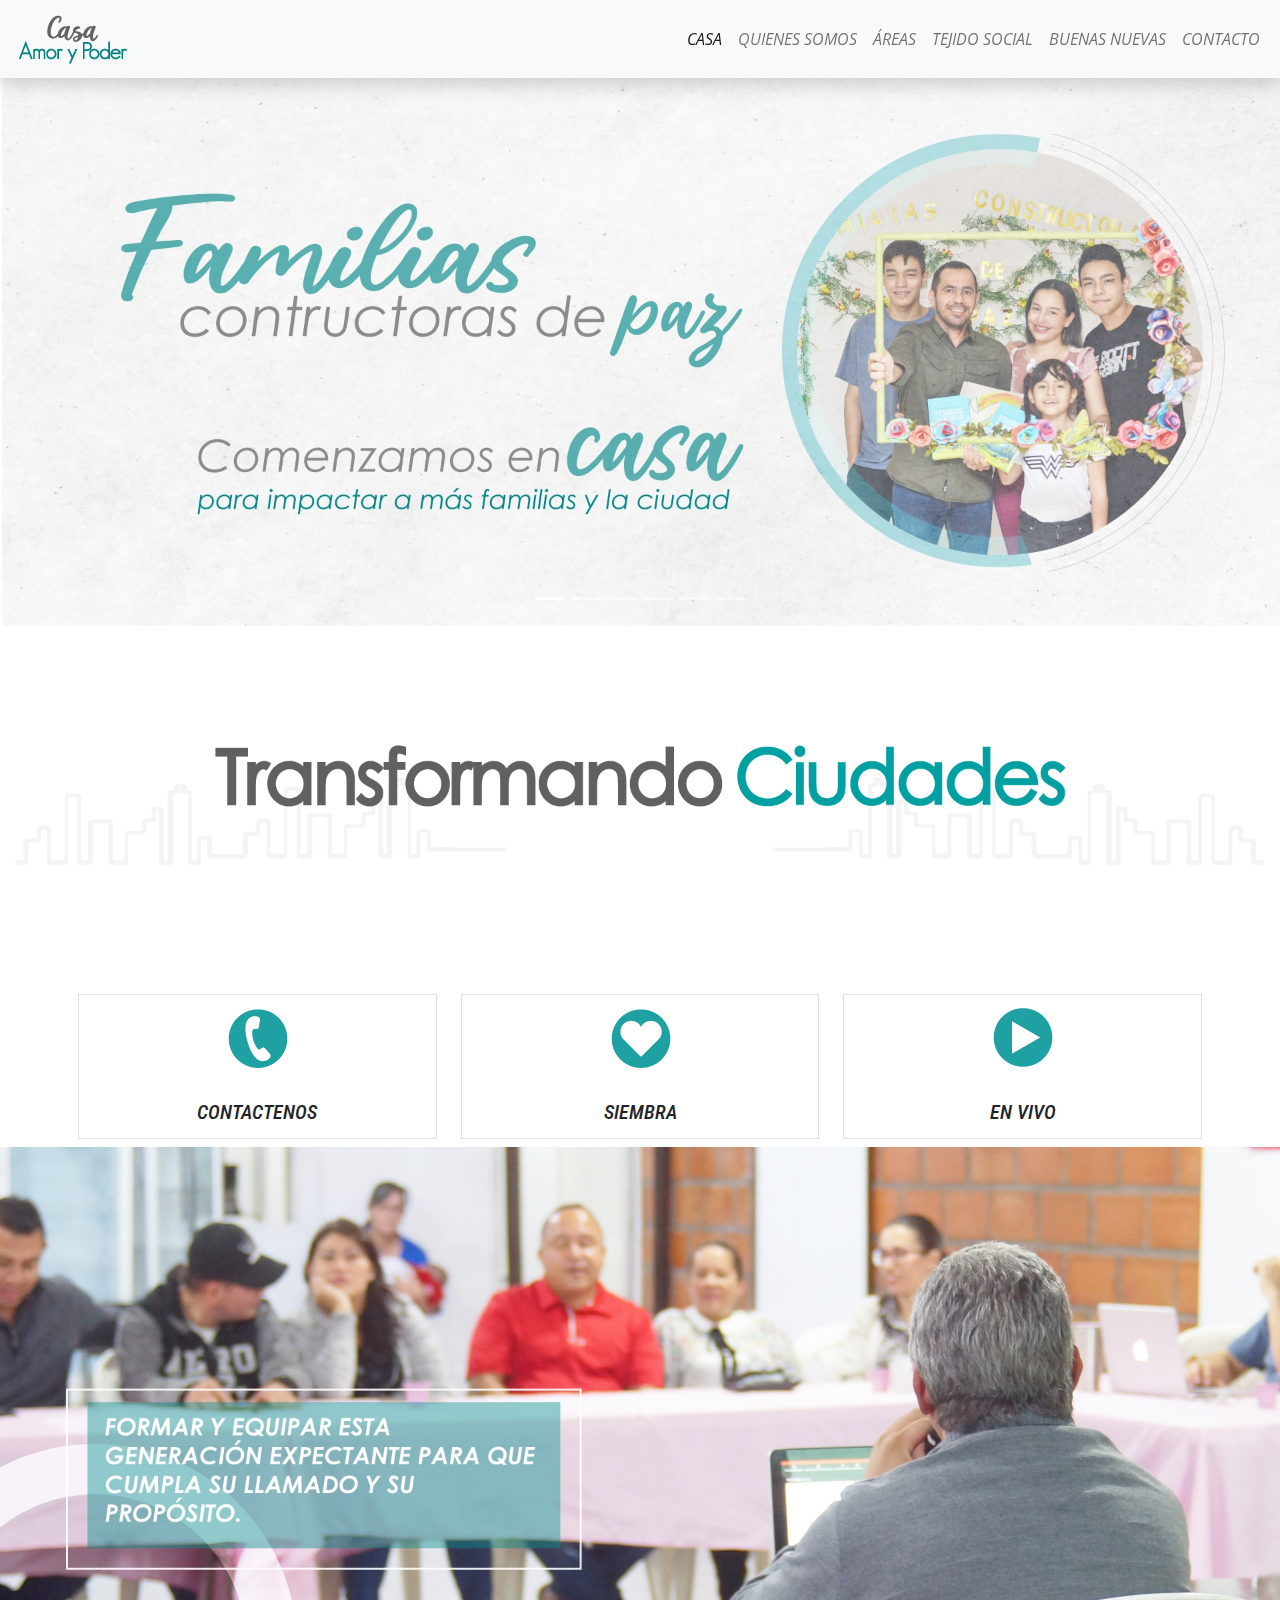
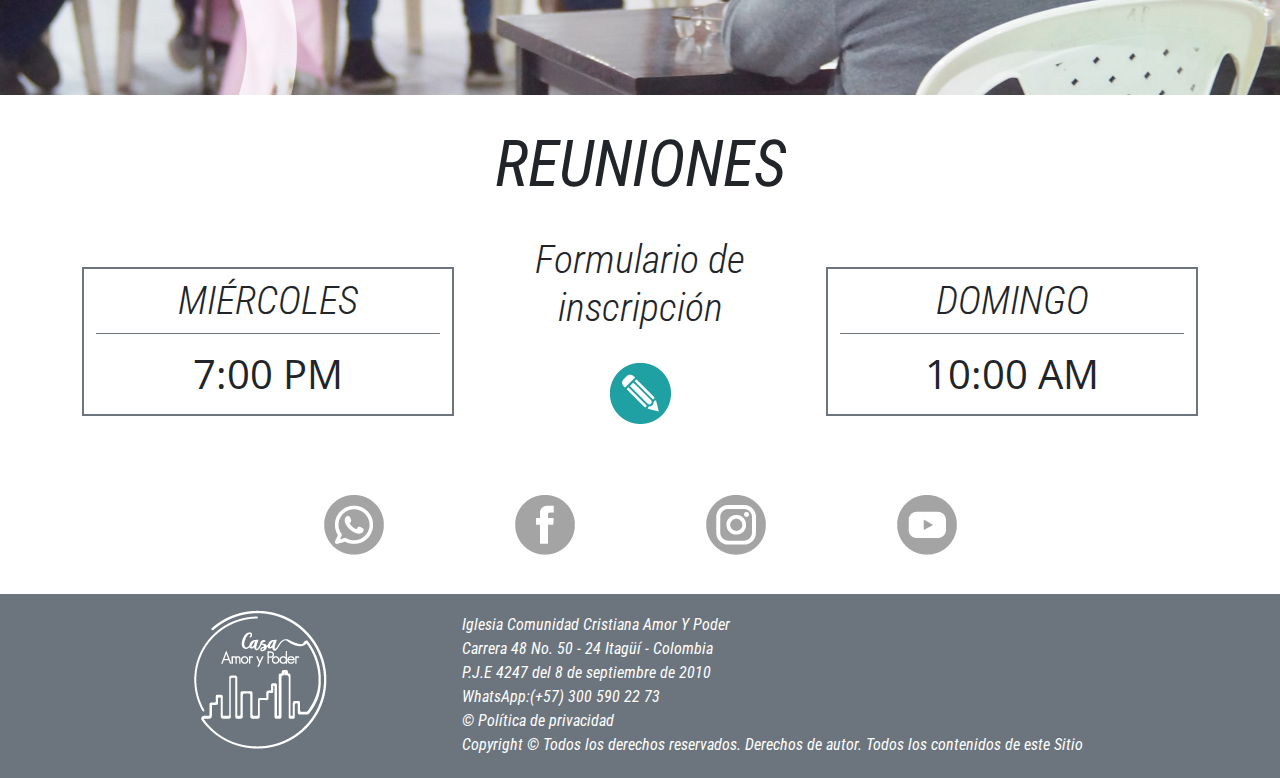
<file: index.html>
<!DOCTYPE html>
<html lang="es">
  <head>
	<meta name="description" content="Iglesia Comunidad Cristiana Casa Amor Y Poder,Pagina principal de CAP,SOMOS una comunidad de ministros competentes que forma discípulos transformadores de su entorno, manifestando a Cristo y extendiendo su Reino a las naciones. Ministros: Fernado Vallejo Adarve, Familias Pastorales: FAMILIA VALLEJO CARTAGENA, FAMILIA MESA CUADROS, FAMILIA VALLEJO LOTERO, FAMILIA DÍAZ RODRIGUEZ, FAMILIA PALACIO JIMENEZ. Sur del Valle de Aburra, Itagüi, Antioquia, TECOM, Corporacion Urbem Nova,">
	<meta name="theme-color" content="#606060"/>
    <meta charset="utf-8">
	<meta http-equiv="X-UA-Compatible" content="IE=edge">
	<meta name="viewport" content="width=device-width, initial-scale=1">
    <title>Casa Amor y Poder</title>
    <!-- Bootstrap y css -->
	<link href="css/extra.css" rel="stylesheet">
	<link href="css/bootstrap-5.0.0-beta2-dist/css/bootstrap.css" rel="stylesheet">
	  <!-----------------icono en pestaña----------------------------->
	<link rel="apple-touch-icon" sizes="180x180" href="img/favicon_io/apple-touch-icon.png">
	<link rel="icon" type="image/png" sizes="32x32" href="img/favicon_io/favicon-32x32.png">
	<link rel="icon" type="image/png" sizes="16x16" href="img/favicon_io/favicon-16x16.png">
	<link rel="manifest" href="img/favicon_io/site.webmanifest">
	
	 <!-----------------fuentes del proyecto----------------------------->
	<link rel="preconnect" href="https://fonts.gstatic.com">
	  <!-----------------fuentes Roboto para titulos----------------------------->
	<link href="https://fonts.googleapis.com/css2?family=Roboto+Condensed:ital,wght@0,300;0,400;0,700;1,300;1,400;1,700&display=swap" rel="stylesheet">
	  <!-----------------fuentes Open Sans para textos----------------------------->
	<link href="https://fonts.googleapis.com/css2?family=Open+Sans:ital,wght@0,300;0,400;0,600;0,700;0,800;1,300;1,400;1,600;1,700&display=swap" rel="stylesheet">
	
  </head>
  <body>
	<nav class="navbar navbar-expand-sm navbar-light bg-light sticky-top shadow">
	  <div class="container-fluid">
		<a class="navbar-brand" href="index.html">
		  <img src="img/Logo_nav.png" alt="Casa Amor y Poder">
		</a>
		  
		<button class="navbar-toggler" type="button" data-bs-toggle="collapse" data-bs-target="#navbarNav" aria-controls="navbarNav" aria-expanded="false" aria-label="Toggle navigation">
		  <span class="navbar-toggler-icon"></span>
		</button>
		<div class="collapse navbar-collapse justify-content-end text-center textos_italica" id="navbarNav">
		  <ul class="navbar-nav">
			<li class="nav-item">
			  <a class="nav-link active" aria-current="page" href="index.html">CASA</a>
			</li>
			<li class="nav-item">
			  <a class="nav-link" href="Quienes_somos.html">QUIENES SOMOS</a>
			</li>
			<li class="nav-item">
			  <a class="nav-link" href="Areas.html">ÁREAS</a>
			</li>
			<li class="nav-item">
			  <a class="nav-link" href="tejido_social.html">TEJIDO SOCIAL</a>
			</li>
			<li class="nav-item">
			  <a class="nav-link" href="buenas_nuevas.html">BUENAS NUEVAS</a>
			</li>
			<li class="nav-item">
			  <a class="nav-link" href="CyR.html">CONTACTO</a>
			</li>
			<!--<li class="nav-item">
			  <a class="nav-link disabled" href="#" tabindex="-1" aria-disabled="true">Deshabilitado</a>
			</li>-->
		  </ul>
		</div>  
	  </div>
	</nav>
	  
<!--	<div class="p-2 text-center container-fluid bg-light">
		<p class="display-6 Fuente2 text-secondary"><em>Bienvenido<br><?php /*echo $name;*/ ?></em></p>
	</div>-->
	  
	  
  <div id="carouselExampleCaptions" class="carousel slide" data-bs-ride="carousel">
	  <ol class="carousel-indicators">
		<li data-bs-target="#carouselExampleCaptions" data-bs-slide-to="0" class="active"></li>
		<li data-bs-target="#carouselExampleCaptions" data-bs-slide-to="1"></li>
		<li data-bs-target="#carouselExampleCaptions" data-bs-slide-to="2"></li>
		<li data-bs-target="#carouselExampleCaptions" data-bs-slide-to="3"></li>
		<li data-bs-target="#carouselExampleCaptions" data-bs-slide-to="4"></li>
		<li data-bs-target="#carouselExampleCaptions" data-bs-slide-to="5"></li>
	  </ol>
	  <div class="carousel-inner">
		  <div class="carousel-item active" data-bs-interval="7000">
		  	<img src="img/index/marzo-banner.jpg" class="d-block w-100" alt="carrucel_img_">
		  </div>
		<div class="carousel-item" data-bs-interval="7000">
		  <img src="img/index/carrucel_img_ (1).jpg" class="d-block w-100" alt="carrucel_img_">
		</div>
		<div class="carousel-item" data-bs-interval="7000">
		  <a href="https://forms.gle/7vuLj9DiiujUqwSz6" target="_blank" rel="nofollow noopener noreferrer"><img src="img/index/carrucel_img_ (2).jpg" class="d-block w-100" alt="carrucel_img_"></a>
		</div>	<div class="carousel-item" data-bs-interval="7000">
		  <img src="img/index/carrucel_img_ (3).jpg" class="d-block w-100" alt="carrucel_img_">
		</div>
		<div class="carousel-item" data-bs-interval="7000">
		  <img src="img/index/carrucel_img_ (4).jpg" class="d-block w-100" alt="carrucel_img_">
		</div>
		<div class="carousel-item" data-bs-interval="7000">
		  <img src="img/index/carrucel_img_ (5).jpg" class="d-block w-100" alt="carrucel_img_">
<!--		  <div class="carousel-caption d-none d-md-block">
			<h5>Third slide label</h5>
			<p>Praesent commodo cursus magna, vel scelerisque nisl consectetur.</p>
		  </div>-->
		</div>
	  </div>
	  <a class="carousel-control-prev" href="#carouselExampleCaptions" role="button" data-bs-slide="prev">
		<span class="carousel-control-prev-icon" aria-hidden="true"></span>
		<span class="visually-hidden">Previous</span>
	  </a>
	  <a class="carousel-control-next" href="#carouselExampleCaptions" role="button" data-bs-slide="next">
		<span class="carousel-control-next-icon" aria-hidden="true"></span>
		<span class="visually-hidden">Next</span>
	  </a>
	</div>
	  
	  <div>
	    <img src="img/Trasformando_Ciudades.png" class="img-fluid" alt="Trasformando_Ciudades">
	  </div>
	  
	  <div class="container-sm p-2 titulo">
		   <div class="row justify-content-center">
			<div class="col text-center">
			  <a class="page-link" href="CyR.html">
				<img src="img/i_tel.png" class="rounded mx-auto d-block" alt="CONTACTENOS"><br>
				<p class="h5 text-dark"><em>CONTACTENOS</em></p>
				</a>
			</div>
			<div class="col text-center">
				<a class="page-link" href="Donaciones.html">
			  	<img src="img/i_corazon.png" class="rounded mx-auto d-block" alt="SIEMBRA"><br>
				<p class="h5 text-dark"><em>SIEMBRA</em></p>
				</a>
			</div>
			<div class="col text-center">
				<a class="page-link" href="https://www.youtube.com/channel/UCqTbMoTiY2xaZC3MptNSCNw" target="_blank" rel="nofollow noopener noreferrer">
				<img src="img/i_play.png" class="rounded mx-auto d-block" alt="EN VIVO"><br>
				<p class="h5 text-dark"><em>EN VIVO</em></p>
				</a>
			</div>
		  </div>
	  </div>
	  
	  <div>
	    <img src="img/index/formando.jpg" class="img-fluid" alt="Imagen">
	  </div>
	  
  <div class="p-4 container-md titulo">
	  	<div class="text-center"> <p class="display-3 p-2"><strong>REUNIONES</strong></p> </div>
		  <div class="row align-items-center text-center">
			<div class="col-md-4 border border-2 border-secondary">
				<p class="p-2 border-bottom border-secondary display-6">MIÉRCOLES</p>
				<p class="display-6 textos"><strong>7:00 PM</strong></p>
			</div>
			<div class="col-md-4">
				<p class="p-2 display-6">Formulario de inscripción</p>
				 <a href="https://forms.gle/7vuLj9DiiujUqwSz6" target="_blank" rel="nofollow noopener noreferrer">
				<img src="img/i_formulario.png" class="rounded mx-auto d-block" alt="Formulario"><br>
				</a>
			</div>
			<div class="col-md-4 border border-2 border-secondary">
				<p class="p-2 border-bottom border-secondary display-6">DOMINGO</p>
				<p class="textos display-6"><strong>10:00 AM</strong></p>
			</div>
		  </div>
	  </div>
	  
	  <div class="container-sm p-2 titulo">
		   <div class="row justify-content-center">
			<div class="col col-sm-2">
			  <a class="" href="https://wa.me/+573005902273" target="_blank" rel="nofollow noopener noreferrer">
				<img src="img/i_Whatsapp.png" class="rounded mx-auto d-block" alt="Whatsapp"><br>
				</a>
			</div>
			<div class="col col-sm-2">
				<a href="https://www.facebook.com/ccamorypoder" target="_blank" rel="nofollow noopener noreferrer">
			  	<img src="img/i_facebook.png" class="rounded mx-auto d-block" alt="Facebook"><br>
				</a>
			</div>
			<div class="col col-sm-2">
				<a href="https://www.instagram.com/casamorypoder/" target="_blank" rel="nofollow noopener noreferrer">
				<img src="img/i_insta.png" class="rounded mx-auto d-block" alt="Instagram"><br>
				</a>
			</div>
			   
			<div class="col col-sm-2">
				<a href="https://www.youtube.com/channel/UCqTbMoTiY2xaZC3MptNSCNw" target="_blank" rel="nofollow noopener noreferrer">
				<img src="img/i_Youtube.png" class="rounded mx-auto d-block" alt="Youtube"><br>
				</a>
			</div>
		  </div>
	  </div>
	 
	  <footer class="bg-secondary">
		  <div class="container justify-content-center">
		    <div class="row align-items-center ">
				<div class="col">
				  <img src="img/Logo_blanco.png" class="rounded mx-auto d-block" alt="Logo_blanco"><br>
				</div>
				<div class="col-md-8 justify-content-start">
					<p class="titulo">
					Iglesia Comunidad Cristiana Amor Y Poder<br>
				  	Carrera 48 No. 50 - 24 Itagüí - Colombia<br>
				  	P.J.E 4247 del 8 de septiembre de 2010<br>
					WhatsApp:(+57) 300 590 22 73<br>
					© Política de privacidad<br>
					Copyright © Todos los derechos reservados. Derechos de autor. Todos los contenidos de este Sitio </p>
				</div>
			 </div>
		  </div>
	  </footer>

<!-- Optional JavaScript; choose one of the two! -->

    <!-- Option 1: Bootstrap Bundle with Popper -->
    <script src="https://cdn.jsdelivr.net/npm/bootstrap@5.0.0-beta1/dist/js/bootstrap.bundle.min.js" integrity="sha384-ygbV9kiqUc6oa4msXn9868pTtWMgiQaeYH7/t7LECLbyPA2x65Kgf80OJFdroafW" crossorigin="anonymous"></script>
    
  </body>
</html>
</file>
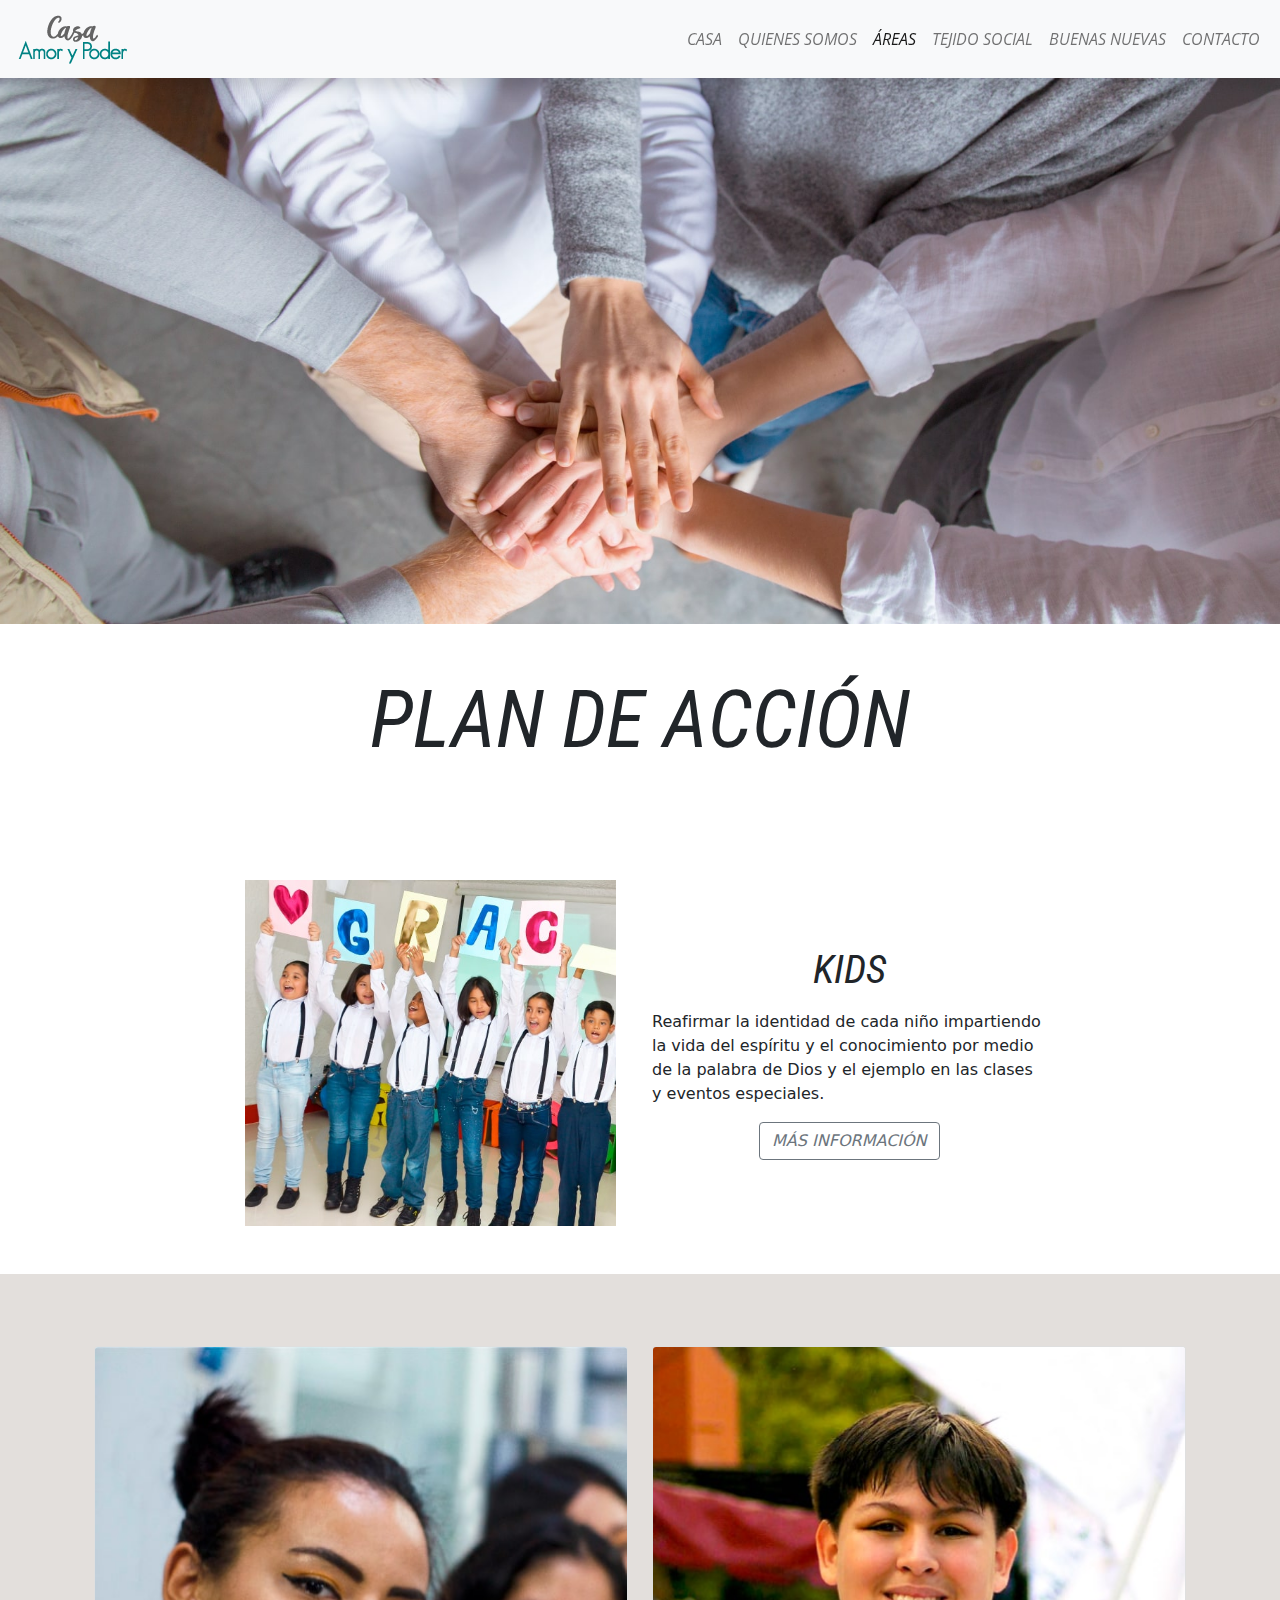
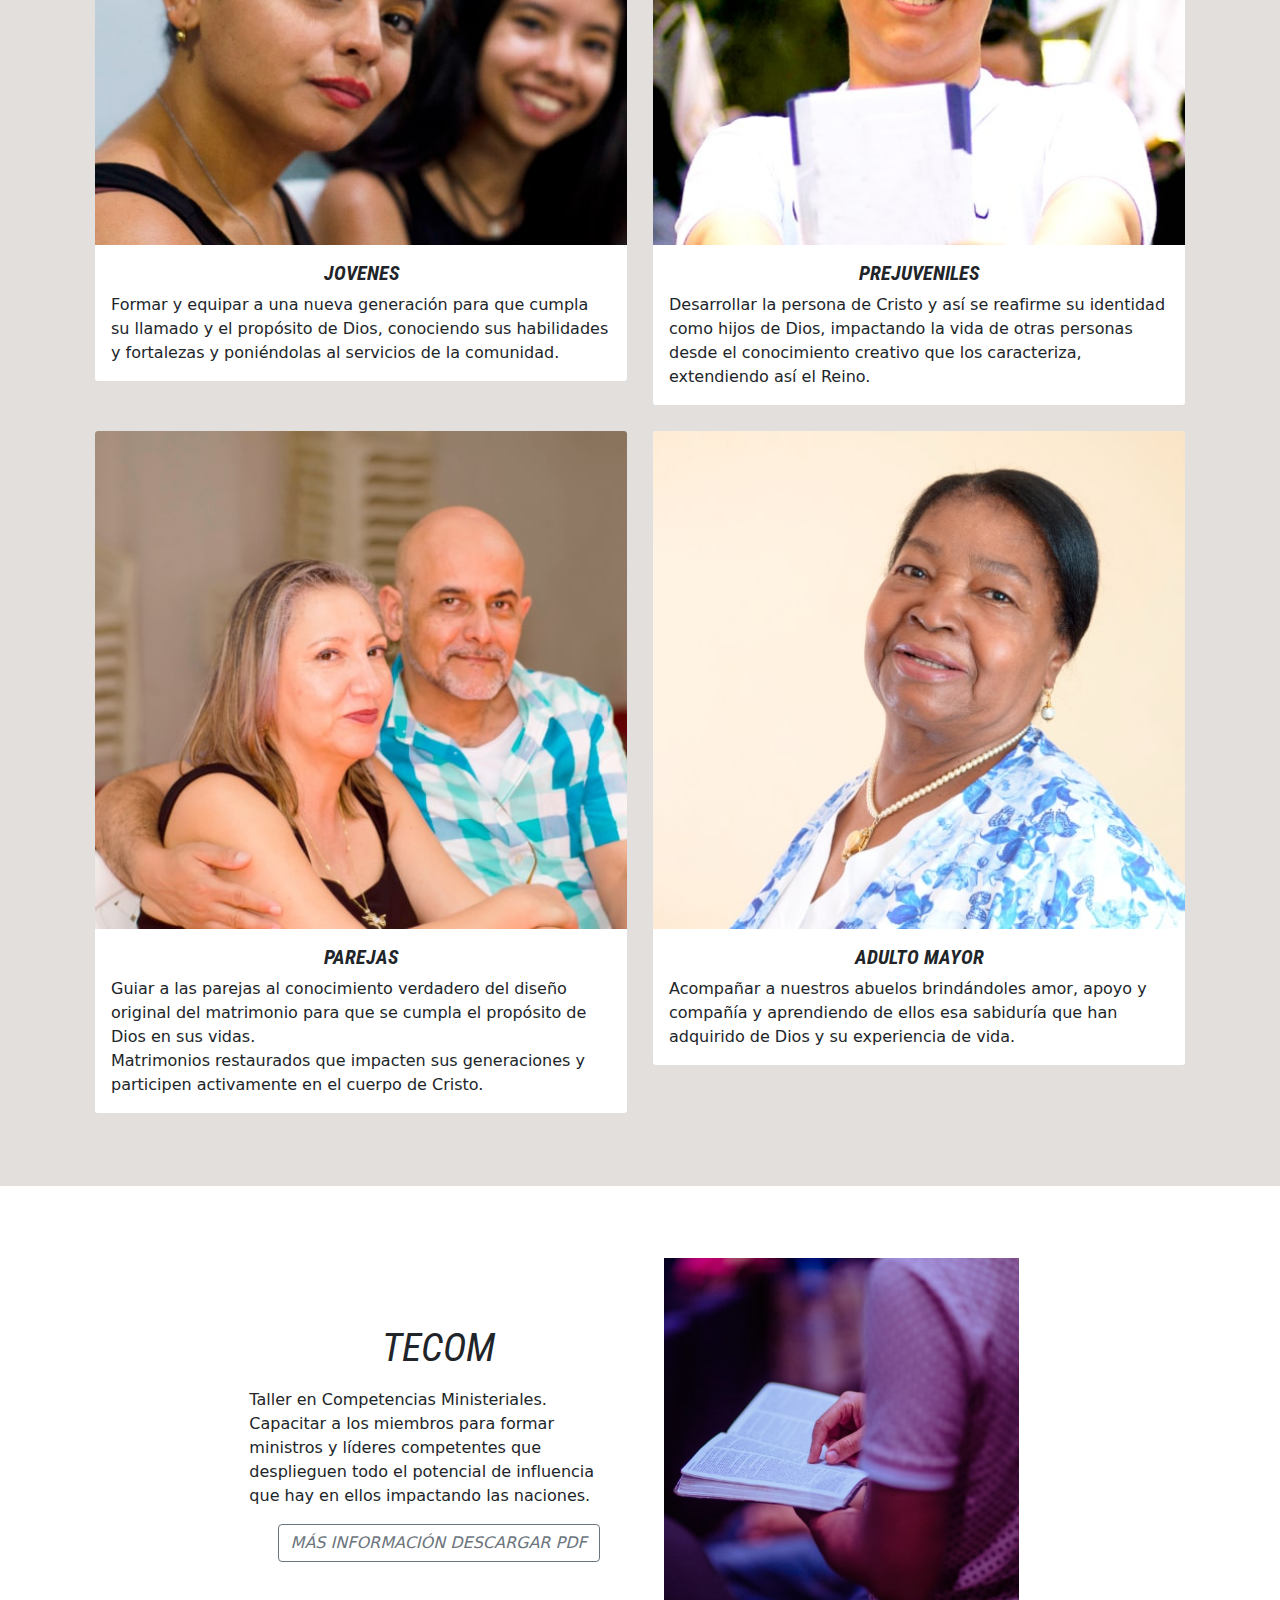
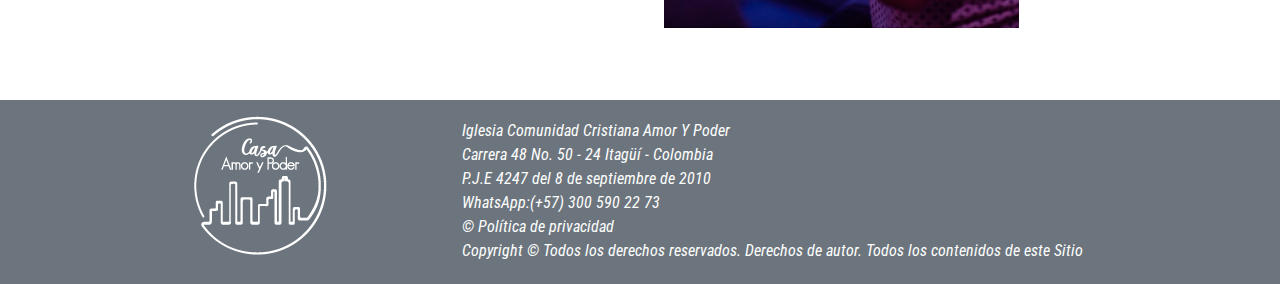
<file: Areas.html>
<!DOCTYPE html>
<html lang="es">
  <head>
    <meta charset="utf-8">
	<meta http-equiv="X-UA-Compatible" content="IE=edge">
	<meta name="viewport" content="width=device-width, initial-scale=1">
<title>Areas</title>
    <!-- Bootstrap -->
	<link href="css/extra.css" rel="stylesheet">
	<link href="css/bootstrap-5.0.0-beta2-dist/css/bootstrap.css" rel="stylesheet">
	
	  <!-----------------icono en pestaña----------------------------->
	<link rel="apple-touch-icon" sizes="180x180" href="img/favicon_io/apple-touch-icon.png">
	<link rel="icon" type="image/png" sizes="32x32" href="img/favicon_io/favicon-32x32.png">
	<link rel="icon" type="image/png" sizes="16x16" href="img/favicon_io/favicon-16x16.png">
	<link rel="manifest" href="img/favicon_io/site.webmanifest">

		<!-----------------fuentes del proyecto----------------------------->
	<link rel="preconnect" href="https://fonts.gstatic.com">
	  <!-----------------fuentes Roboto para titulos----------------------------->
	<link href="https://fonts.googleapis.com/css2?family=Roboto+Condensed:ital,wght@0,300;0,400;0,700;1,300;1,400;1,700&display=swap" rel="stylesheet">
	  <!-----------------fuentes Open Sans para textos----------------------------->
	<link href="https://fonts.googleapis.com/css2?family=Open+Sans:ital,wght@0,300;0,400;0,600;0,700;0,800;1,300;1,400;1,600;1,700&display=swap" rel="stylesheet">
	  
	  <!-----------------icono en pestaña----------------------------->
	<link  rel="icon"   href="img/favicon.ico"/>
	  
</head>

<body>
	
	<nav class="navbar navbar-expand-sm navbar-light bg-light sticky-top shadow">
	  <div class="container-fluid">
		<a class="navbar-brand" href="index.html">
		  <img src="img/Logo_nav.png" alt="Casa Amor y Poder">
		</a>
		  
		<button class="navbar-toggler" type="button" data-bs-toggle="collapse" data-bs-target="#navbarNav" aria-controls="navbarNav" aria-expanded="false" aria-label="Toggle navigation">
		  <span class="navbar-toggler-icon"></span>
		</button>
		<div class="collapse navbar-collapse justify-content-end text-center textos_italica" id="navbarNav">
		  <ul class="navbar-nav">
			<li class="nav-item">
			  <a class="nav-link" aria-current="page" href="index.html">CASA</a>
			</li>
			<li class="nav-item">
			  <a class="nav-link" href="Quienes_somos.html">QUIENES SOMOS</a>
			</li>
			<li class="nav-item">
			  <a class="nav-link active" href="Areas.html">ÁREAS</a>
			</li>
			<li class="nav-item">
			  <a class="nav-link" href="tejido_social.html">TEJIDO SOCIAL</a>
			</li>
			<li class="nav-item">
			  <a class="nav-link" href="buenas_nuevas.html">BUENAS NUEVAS</a>
			</li>
			<li class="nav-item">
			  <a class="nav-link" href="CyR.html">CONTACTO</a>
			</li>
			<!--<li class="nav-item">
			  <a class="nav-link disabled" href="#" tabindex="-1" aria-disabled="true">Deshabilitado</a>
			</li>-->
		  </ul>
		</div>  
	  </div>
	</nav>

	<div>
	    <img src="img/Areas/Banner-superior.jpg" class="img-fluid" alt="Trasformando_Ciudades">
	</div>
	
	<div class="titulo container-sm p-5 text-center">
		<p class="display-1"><em><strong>PLAN DE ACCIÓN</strong></em></p>
	</div>
	
	<div class="p-4 container-fluid">
		  <div class="row justify-content-center">
			<div class="col-md-4 p-4">
				<img src="img/Areas/1.-Ninos.jpg" class="img-fluid" alt="niños">
			</div>
			<div class="col-md-4 align-self-center justify-content-center text-center">
				<p class="titulo display-6"><strong>KIDS</strong></p>
				<p class="text-start">Reafirmar la identidad de cada niño impartiendo la vida del espíritu y el conocimiento por medio de la palabra de Dios y el ejemplo en las clases y eventos especiales.</p>
				<a class="btn btn-outline-secondary" href="https://www.youtube.com/channel/UCqTbMoTiY2xaZC3MptNSCNw" role="button" target="_blank" rel="nofollow noopener noreferrer"><em>MÁS INFORMACIÓN</em></a>
				
			</div>
		  </div>
	  </div>
	
	
	<div class="container-fluid p-5" style="background-color:#E3DFDC">
	<div class="container-sm p-4">
		<div class="row row-cols-1 row-cols-md-2 g-4">
		  <div class="col">
			<div class="card">
			  <img src="img/Areas/2.-Jovenes.jpg" class="card-img-top" alt="jovenes">
			  <div class="card-body">
				<h5 class="card-title titulo text-center"><strong>JOVENES</strong></h5>
				<p class="card-text">Formar y equipar a una nueva generación para que cumpla su llamado y el propósito de Dios, conociendo sus habilidades y fortalezas y poniéndolas al servicios de la comunidad.</p>
			  </div>
			</div>
		  </div>
		  <div class="col">
			<div class="card">
			  <img src="img/Areas/3.-Prejuveniles.jpg" class="card-img-top" alt="prejuveniles">
			  <div class="card-body">
				<h5 class="card-title titulo text-center"><strong>PREJUVENILES</strong></h5>
				<p class="card-text">Desarrollar la persona de Cristo y así se reafirme su identidad como hijos de Dios, impactando la vida de otras personas desde el conocimiento creativo que los caracteriza, extendiendo así el Reino.</p>
			  </div>
			</div>
		  </div>
		  <div class="col">
			<div class="card">
			  <img src="img/Areas/4.-Parejas.jpg" class="card-img-top" alt="parejas">
			  <div class="card-body">
				<h5 class="card-title titulo text-center"><strong>PAREJAS</strong></h5>
				<p class="card-text">Guiar a las parejas al conocimiento verdadero del diseño original del matrimonio para que se cumpla el propósito de Dios en sus vidas.<br>
				Matrimonios restaurados que impacten sus generaciones y participen activamente en el cuerpo de Cristo.</p>
			  </div>
			</div>
		  </div>
		  <div class="col">
			<div class="card">
			  <img src="img/Areas/5.-Adulto mayor.jpg" class="card-img-top" alt="adulto mayor">
			  <div class="card-body">
				<h5 class="card-title titulo text-center"><strong>ADULTO MAYOR</strong></h5>
				<p class="card-text">Acompañar a nuestros abuelos brindándoles amor, apoyo y compañía y aprendiendo de ellos esa sabiduría que han adquirido de Dios y su experiencia de vida.</p>
			  </div>
			</div>
		  </div>
		</div>
	</div>
	</div>
	
	<div class="p-5 container-fluid">
		  <div class="row justify-content-center text-center">
			<div class="col-md-4 justify-content-start align-self-center">
				<p class="titulo display-6"><strong>TECOM</strong></p>
				<p class="text-start">Taller en Competencias Ministeriales. <br>
				Capacitar a los miembros para formar ministros  y líderes competentes que desplieguen todo el potencial de influencia que hay en ellos impactando las naciones.</p>
				
				<a class="btn btn-outline-secondary" href="Recursos/Brochure TECOM.pdf" role="button" download target="_blank" rel="nofollow noopener noreferrer"><em>MÁS INFORMACIÓN DESCARGAR PDF</em></a>
			</div>
			<div class="col-md-4 justify-content-start p-4">
				<img src="img/Areas/6.-Tecom.jpg" class="img-fluid" alt="tecom">
			</div>
		  </div>
	  </div>
	
	
	  <footer class="bg-secondary">
		  <div class="container justify-content-center">
		    <div class="row align-items-center ">
				<div class="col">
				  <img src="img/Logo_blanco.png" class="rounded mx-auto d-block" alt="Logo Casa amor y poder"><br>
				</div>
				<div class="col-md-8 justify-content-start">
					<p class="titulo">
					Iglesia Comunidad Cristiana Amor Y Poder<br>
				  	Carrera 48 No. 50 - 24 Itagüí - Colombia<br>
				  	P.J.E 4247 del 8 de septiembre de 2010<br>
					WhatsApp:(+57) 300 590 22 73<br>
					© Política de privacidad<br>
					Copyright © Todos los derechos reservados. Derechos de autor. Todos los contenidos de este Sitio </p>
				</div>
			 </div>
		  </div>
	  </footer>
	
<!-- Optional JavaScript; choose one of the two! -->

    <!-- Option 1: Bootstrap Bundle with Popper -->
    <script src="https://cdn.jsdelivr.net/npm/bootstrap@5.0.0-beta1/dist/js/bootstrap.bundle.min.js" integrity="sha384-ygbV9kiqUc6oa4msXn9868pTtWMgiQaeYH7/t7LECLbyPA2x65Kgf80OJFdroafW" crossorigin="anonymous"></script>

</body>
</html>
</file>
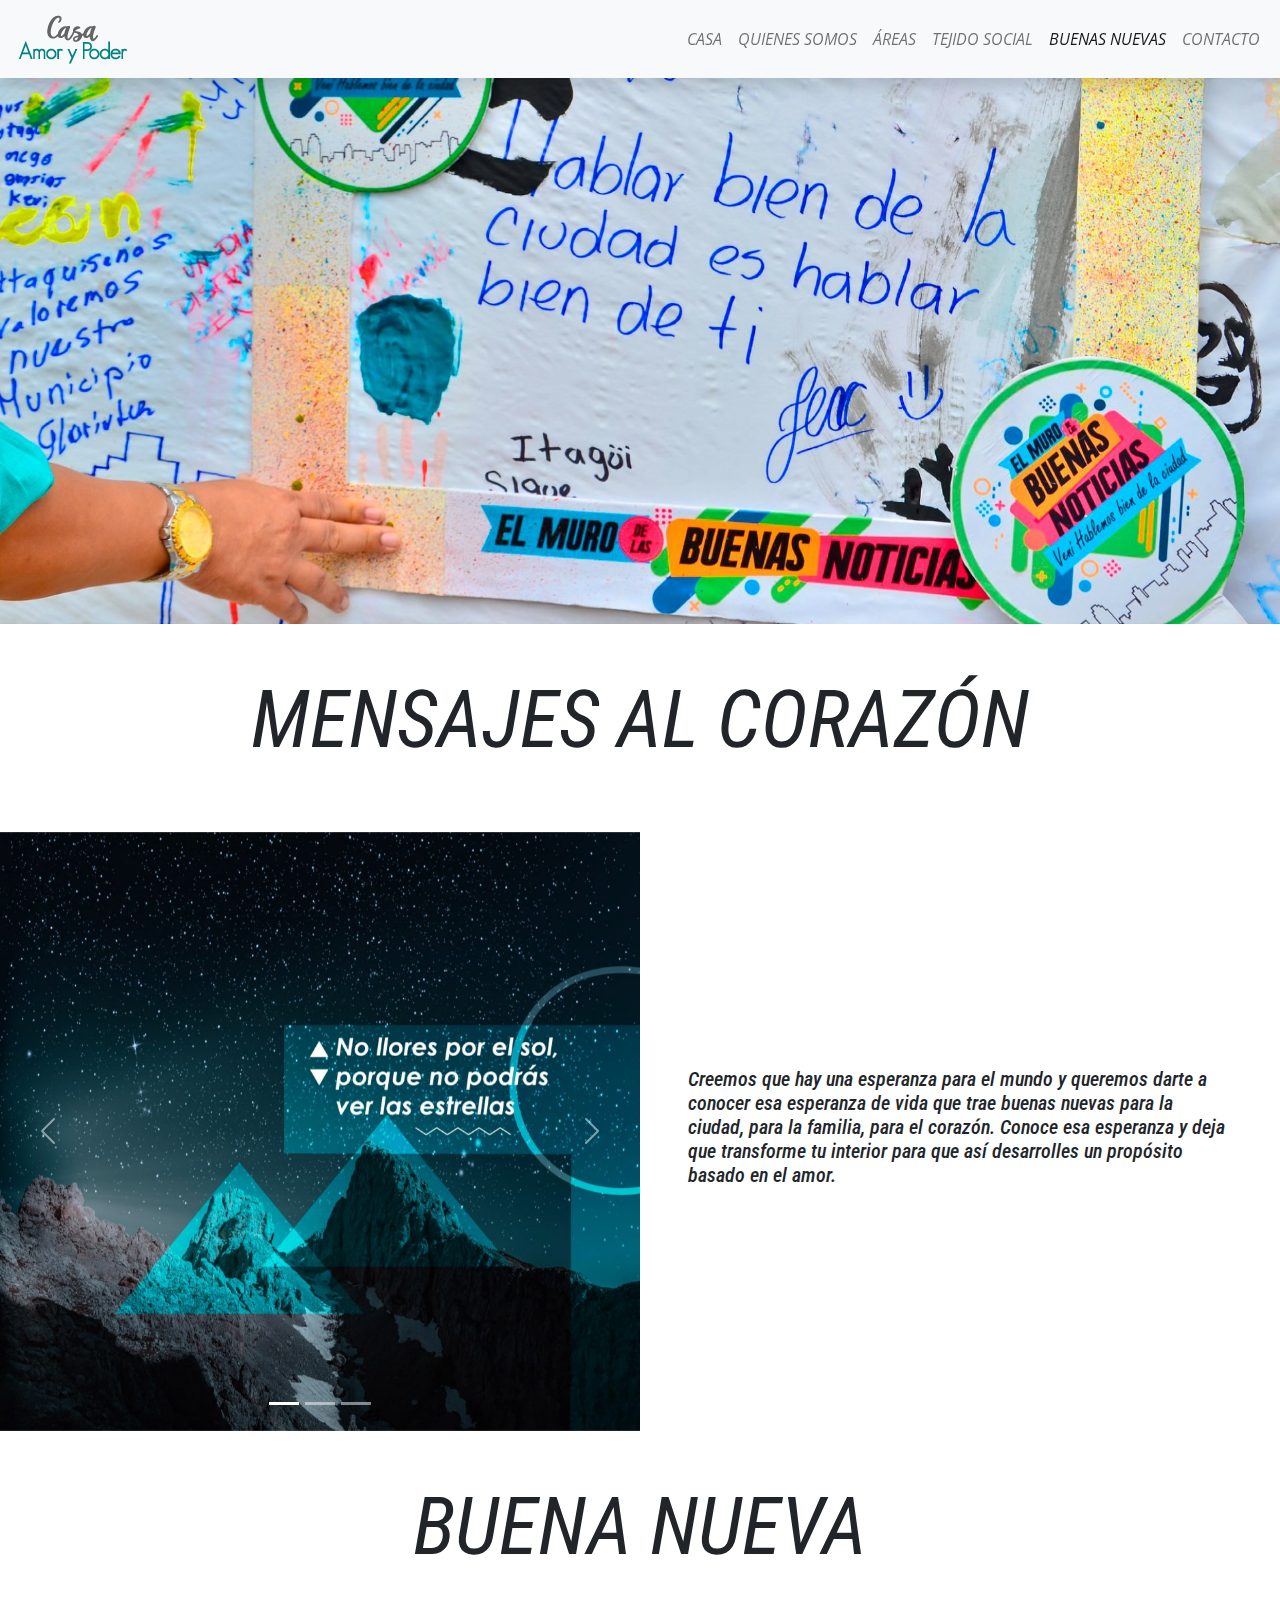
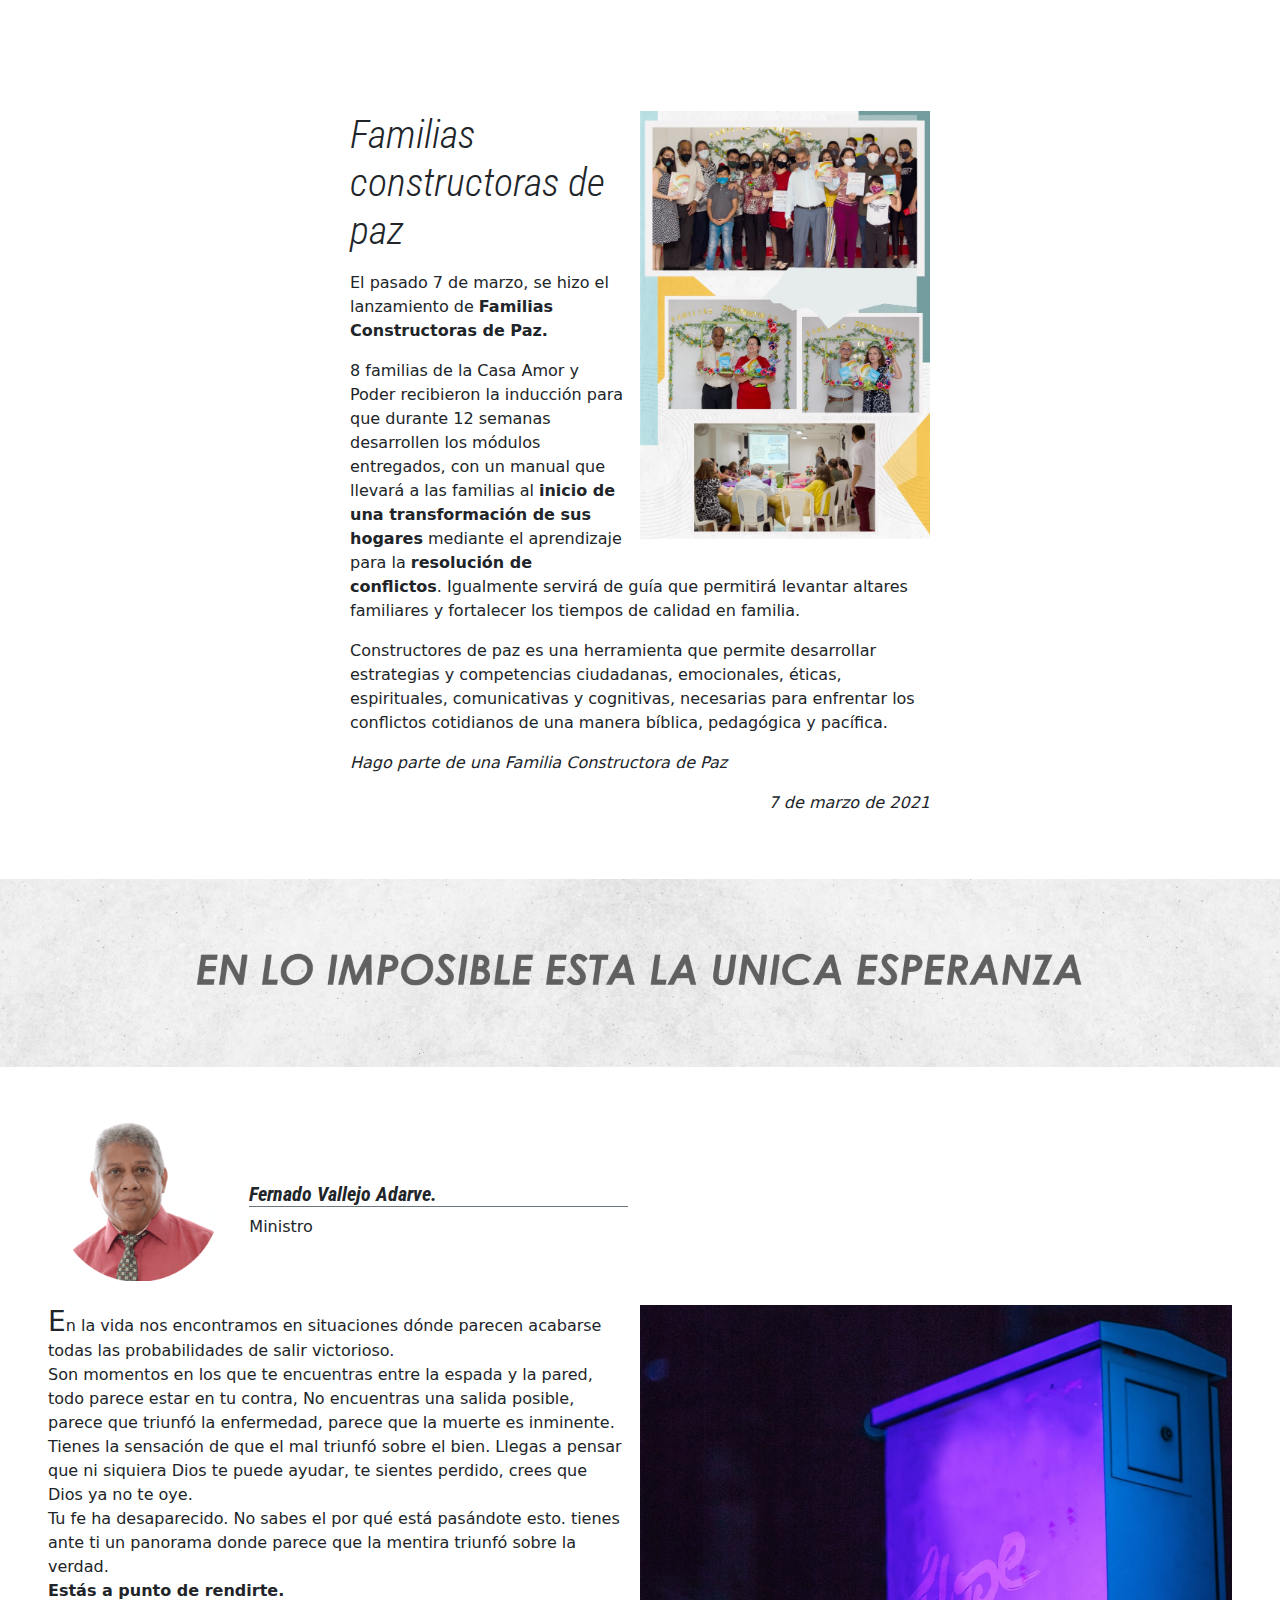
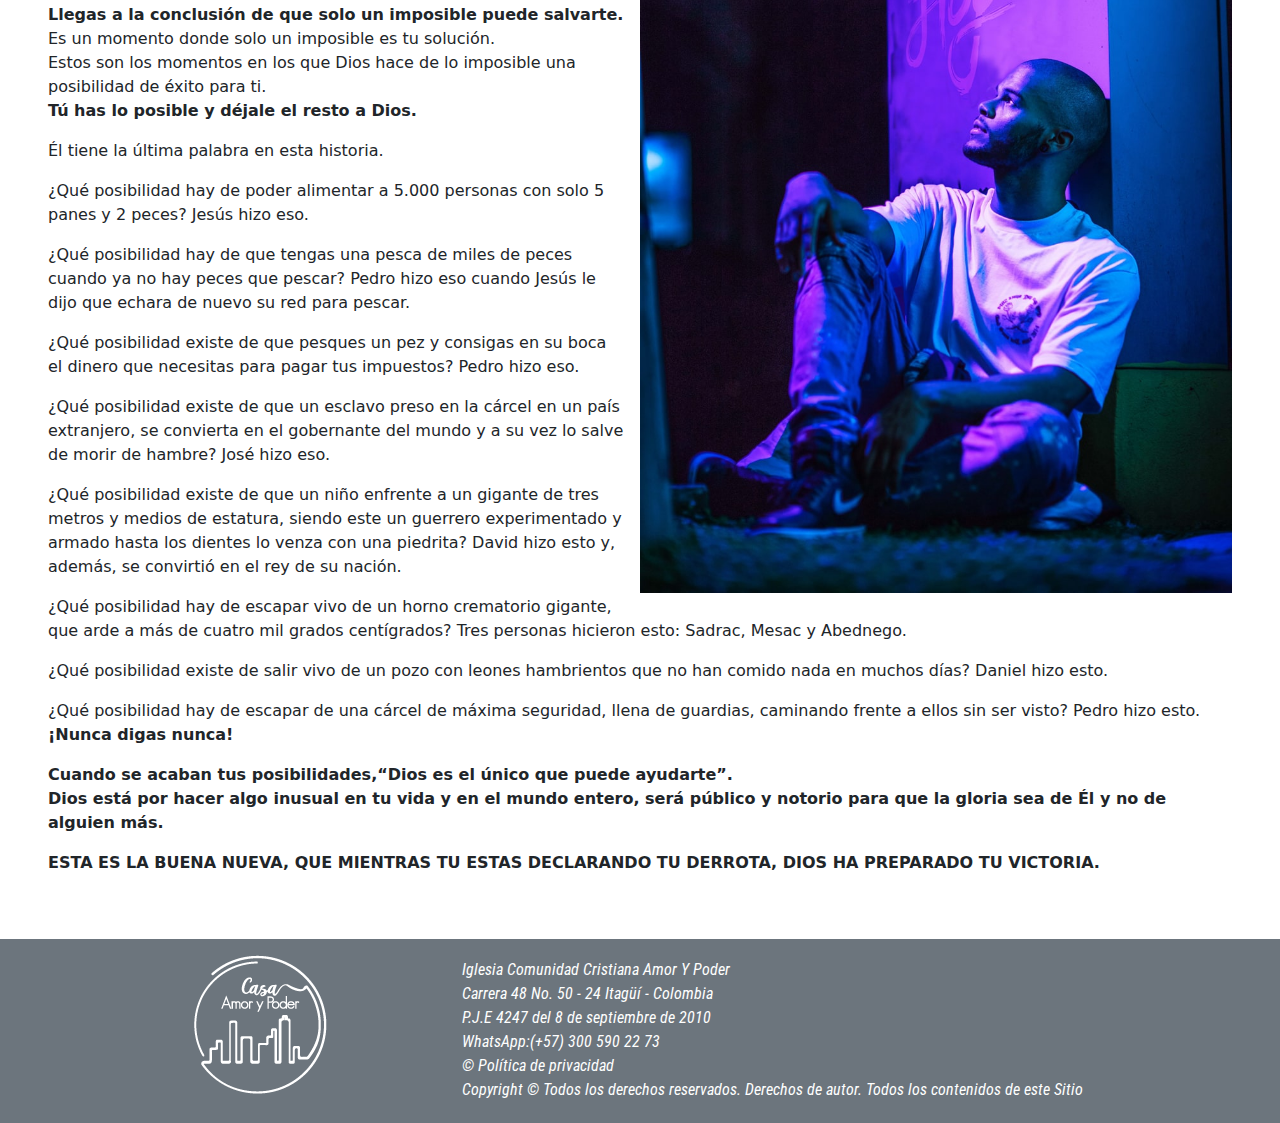
<file: buenas_nuevas.html>
<!doctype html>
<html>
<head>
	<meta charset="utf-8">
	<meta name="viewport" content="width=device-width, initial-scale=1">
<title>Buenas Nuevas</title>
    <!-- Bootstrap -->
	<link href="css/extra.css" rel="stylesheet">
	<link href="css/bootstrap-5.0.0-beta2-dist/css/bootstrap.css" rel="stylesheet">
	
	  <!-----------------icono en pestaña----------------------------->
	<link rel="apple-touch-icon" sizes="180x180" href="img/favicon_io/apple-touch-icon.png">
	<link rel="icon" type="image/png" sizes="32x32" href="img/favicon_io/favicon-32x32.png">
	<link rel="icon" type="image/png" sizes="16x16" href="img/favicon_io/favicon-16x16.png">
	<link rel="manifest" href="img/favicon_io/site.webmanifest">
	
		 <!-----------------fuentes del proyecto----------------------------->
	<link rel="preconnect" href="https://fonts.gstatic.com">
	  <!-----------------fuentes Roboto para titulos----------------------------->
	<link href="https://fonts.googleapis.com/css2?family=Roboto+Condensed:ital,wght@0,300;0,400;0,700;1,300;1,400;1,700&display=swap" rel="stylesheet">
	  <!-----------------fuentes Open Sans para textos----------------------------->
	<link href="https://fonts.googleapis.com/css2?family=Open+Sans:ital,wght@0,300;0,400;0,600;0,700;0,800;1,300;1,400;1,600;1,700&display=swap" rel="stylesheet">
	
	  <!-----------------icono en pestaña----------------------------->
	<link  rel="icon"   href="img/favicon.ico"/>
	
</head>
<body>
	
	<nav class="navbar navbar-expand-sm navbar-light bg-light sticky-top shadow">
	  <div class="container-fluid">
		<a class="navbar-brand" href="index.html">
		  <img src="img/Logo_nav.png" alt="Casa Amor y Poder">
		</a>
		  
		<button class="navbar-toggler" type="button" data-bs-toggle="collapse" data-bs-target="#navbarNav" aria-controls="navbarNav" aria-expanded="false" aria-label="Toggle navigation">
		  <span class="navbar-toggler-icon"></span>
		</button>
		<div class="collapse navbar-collapse justify-content-end text-center textos_italica" id="navbarNav">
		  <ul class="navbar-nav">
			<li class="nav-item">
			  <a class="nav-link" aria-current="page" href="index.html">CASA</a>
			</li>
			<li class="nav-item">
			  <a class="nav-link" href="Quienes_somos.html">QUIENES SOMOS</a>
			</li>
			<li class="nav-item">
			  <a class="nav-link" href="Areas.html">ÁREAS</a>
			</li>
			<li class="nav-item">
			  <a class="nav-link " href="tejido_social.html">TEJIDO SOCIAL</a>
			</li>
			<li class="nav-item">
			  <a class="nav-link active" href="buenas_nuevas.html">BUENAS NUEVAS</a>
			</li>
			<li class="nav-item">
			  <a class="nav-link" href="CyR.html">CONTACTO</a>
			</li>
			<!--<li class="nav-item">
			  <a class="nav-link disabled" href="#" tabindex="-1" aria-disabled="true">Deshabilitado</a>
			</li>-->
		  </ul>
		</div>  
	  </div>
	</nav>
	
	<div>
	    <img src="img/Buenas_N/Baner_Superior.jpg" class="img-fluid" alt="Trasformando_Ciudades">
	</div>
	
	<div class="titulo container-sm p-5 text-center">
		<p class="titulo display-1"><strong>MENSAJES AL CORAZÓN</strong></p>
	</div>
	
	<div class="justify-content-center">
		<div class="row align-items-center g-0">
			<div class="col-sm-6 col-md-6">
			  <div id="carouselExampleCaptions" class="carousel slide" data-bs-ride="carousel">
				  <ol class="carousel-indicators">
					<li data-bs-target="#carouselExampleCaptions" data-bs-slide-to="0" class="active"></li>
					<li data-bs-target="#carouselExampleCaptions" data-bs-slide-to="1"></li>
					<li data-bs-target="#carouselExampleCaptions" data-bs-slide-to="2"></li>
				  </ol>
				  <div class="carousel-inner">
					<div class="carousel-item active" data-bs-interval="7000">
					  <img src="img/Buenas_N/carrusel-1.jpg" class="d-block w-100" alt="carrucel_img_">
					</div>
					<div class="carousel-item" data-bs-interval="7000">
					  <img src="img/Buenas_N/carrusel-2.jpg" class="d-block w-100" alt="carrucel_img_">
					</div>
					<div class="carousel-item" data-bs-interval="7000">
					  <img src="img/Buenas_N/carrusel-3.jpg" class="d-block w-100" alt="carrucel_img_">
			<!--		  <div class="carousel-caption d-none d-md-block">
						<h5>Third slide label</h5>
						<p>Praesent commodo cursus magna, vel scelerisque nisl consectetur.</p>
					  </div>-->
					</div>
				  </div>
				  <a class="carousel-control-prev" href="#carouselExampleCaptions" role="button" data-bs-slide="prev">
					<span class="carousel-control-prev-icon" aria-hidden="true"></span>
					<span class="visually-hidden">Previous</span>
				  </a>
				  <a class="carousel-control-next" href="#carouselExampleCaptions" role="button" data-bs-slide="next">
					<span class="carousel-control-next-icon" aria-hidden="true"></span>
					<span class="visually-hidden">Next</span>
				  </a>
				</div>
			</div>
			<div class="col-sm-6 col-md-6 p-5">
				<p class="titulo h5">Creemos que hay una esperanza para el mundo y queremos darte a conocer esa esperanza de vida que trae buenas nuevas para la ciudad, para la familia, para el corazón. Conoce esa esperanza y deja que transforme tu interior para que así desarrolles un propósito basado en el amor.</p>

			</div>
		</div>
	</div>
	
	<div class="titulo container-sm p-5 text-center">
		<p class="titulo display-1"><strong>BUENA NUEVA</strong></p>
	</div>
	
	<div class="p-5 container-fluid">
		<div class="row justify-content-center">
			<div class="col-md-6 clearfix">
				<br>
				<img src="img/Buenas_N/foto-articulo-familia.jpg" class="col-md-6 float-md-end mb-3 ms-md-3" alt="Casa mor y poder" style="max-width: 100%">
				<p class="display-6 titulo">Familias constructoras de paz</p>
				<p>El pasado 7 de marzo, se hizo el lanzamiento de <strong>Familias Constructoras de Paz.</strong></p>
				<p>8 familias de la Casa Amor y Poder recibieron la inducci&oacute;n para que durante 12 semanas desarrollen los m&oacute;dulos entregados, con un manual que llevar&aacute; a las familias al <strong>inicio de una transformaci&oacute;n de sus hogares</strong> mediante el aprendizaje para la <strong>resoluci&oacute;n de conflictos</strong>. Igualmente servir&aacute; de gu&iacute;a que permitir&aacute; levantar altares familiares y fortalecer los tiempos de calidad en familia.</p>
				<p>Constructores de paz es una herramienta que permite desarrollar estrategias y competencias ciudadanas, emocionales, &eacute;ticas, espirituales, comunicativas y cognitivas, necesarias para enfrentar los conflictos cotidianos de una manera b&iacute;blica, pedag&oacute;gica y pac&iacute;fica.</p>
				<p><em>Hago parte de una Familia Constructora de Paz</em></p>
				<p style="text-align: right;"><em>7 de marzo de 2021</em></p>
			</div>
		  </div>
	  </div>
	
	<div>
	    <img src="img/Buenas_N/titulo-articulo.png" class="img-fluid" alt="Trasformando_Ciudades">
	</div>
	
	<div class="p-5 container-fluid">
		<div class="row align-items-center">
			  		<div class="col-md-2 text-center">
						<img src="img/Buenas_N/Articulo-foto.png" alt="Fernado Vallejo Adarve" class="img-fluid">
					</div>
					<div class="col-md-4">
						<p class="titulo h5 border-bottom border-1 border-secondary"><em><br><strong>Fernado Vallejo Adarve.</strong></em>
						</p>Ministro
				  	</div>
		</div>
		<div class="row justify-content-center">
			<div class="col-md-12 clearfix">
				<br>
				<img src="img/Buenas_N/articulo.jpg" class="col-md-6 float-md-end mb-3 ms-md-3" alt="Casa mor y poder" style="max-width: 100%">
				<p><strong class="h3">E</strong>n la vida nos encontramos en situaciones dónde parecen acabarse todas las probabilidades de salir victorioso. <br>
				Son momentos en los que te encuentras entre la espada y la pared, todo parece estar en tu contra, No encuentras una salida posible, parece que triunfó la enfermedad, parece que la muerte es inminente. Tienes la sensación de que el mal triunfó sobre el bien. Llegas a pensar que ni siquiera Dios te puede ayudar,  te sientes perdido, crees que Dios ya no te oye.
				<br />
				Tu fe ha desaparecido. No sabes el por qué está pasándote esto. tienes ante ti un panorama donde parece que la mentira triunfó sobre la verdad. <strong><br>
				Estás a punto de rendirte. </strong><br>
				<strong>Llegas a la conclusión de que solo un imposible puede salvarte. </strong><br>
				Es un momento donde solo un imposible es tu solución.<br />Estos son los momentos en los que Dios hace de lo imposible una posibilidad de éxito para ti.
				<br />
				<strong>Tú has lo posible y déjale el resto a Dios.</strong></p>
			  	<p>Él tiene la última palabra en esta historia.</p>
			 	<p>&iquest;Qu&eacute; posibilidad hay de poder alimentar a 5.000 personas con solo 5 panes y 2 peces? Jes&uacute;s hizo eso.</p>
				<p>&iquest;Qu&eacute; posibilidad hay de que tengas una pesca de miles de peces cuando ya no hay peces que pescar? Pedro hizo eso cuando Jes&uacute;s le dijo que echara de nuevo su red para pescar.</p>
				<p>&iquest;Qu&eacute; posibilidad existe de que pesques un pez y consigas en su boca el dinero que necesitas para pagar tus impuestos? Pedro hizo eso.</p>
				<p>&iquest;Qu&eacute; posibilidad existe de que un esclavo preso en la c&aacute;rcel en un pa&iacute;s extranjero, se convierta en el gobernante del mundo y a su vez lo salve de morir de hambre? Jos&eacute; hizo eso.</p>
				<p>&iquest;Qu&eacute; posibilidad existe de que un ni&ntilde;o enfrente a un gigante de tres metros y medios de estatura, siendo este un guerrero experimentado y armado hasta los dientes lo venza con una piedrita? David hizo esto y, adem&aacute;s, se convirti&oacute; en el rey de su naci&oacute;n.</p>
				<p>&iquest;Qu&eacute; posibilidad hay de escapar vivo de un horno crematorio gigante, que arde a m&aacute;s de cuatro mil grados cent&iacute;grados? Tres personas hicieron esto: Sadrac, Mesac y Abednego.</p>
				<p>&iquest;Qu&eacute; posibilidad existe de salir vivo de un pozo con leones hambrientos que no han comido nada en muchos d&iacute;as? Daniel hizo esto.</p>
		  	  	<p>&iquest;Qu&eacute; posibilidad hay de escapar de una c&aacute;rcel de m&aacute;xima seguridad, llena de guardias, caminando frente a ellos sin ser visto? Pedro hizo esto. <strong><br>
	  	      	&iexcl;Nunca digas nunca! </strong></p>
				<p><strong>Cuando se acaban tus posibilidades,“Dios es el &uacute;nico que puede ayudarte”.<br>
				Dios est&aacute; por hacer algo inusual en tu vida y en el mundo entero, ser&aacute; p&uacute;blico y notorio para que la gloria sea de &Eacute;l y no de alguien m&aacute;s.</strong></p>
		  	  	<p><strong>ESTA ES LA BUENA NUEVA, QUE MIENTRAS TU ESTAS DECLARANDO TU DERROTA, DIOS HA PREPARADO TU VICTORIA.</strong></p>
			</div>
		  </div>
	  </div>

	  <footer class="bg-secondary">
		  <div class="container justify-content-center">
		    <div class="row align-items-center ">
				<div class="col">
				  <img src="img/Logo_blanco.png" class="rounded mx-auto d-block" alt="Logo_blanco"><br>
				</div>
				<div class="col-md-8 justify-content-start">
					<p class="titulo">
					Iglesia Comunidad Cristiana Amor Y Poder<br>
				  	Carrera 48 No. 50 - 24 Itagüí - Colombia<br>
				  	P.J.E 4247 del 8 de septiembre de 2010<br>
					WhatsApp:(+57) 300 590 22 73<br>
					© Política de privacidad<br>
					Copyright © Todos los derechos reservados. Derechos de autor. Todos los contenidos de este Sitio </p>
				</div>
			 </div>
		  </div>
	  </footer>
	
<!-- Optional JavaScript; choose one of the two! -->

    <!-- Option 1: Bootstrap Bundle with Popper -->
    <script src="https://cdn.jsdelivr.net/npm/bootstrap@5.0.0-beta1/dist/js/bootstrap.bundle.min.js" integrity="sha384-ygbV9kiqUc6oa4msXn9868pTtWMgiQaeYH7/t7LECLbyPA2x65Kgf80OJFdroafW" crossorigin="anonymous"></script>

</body>
</html>
</file>
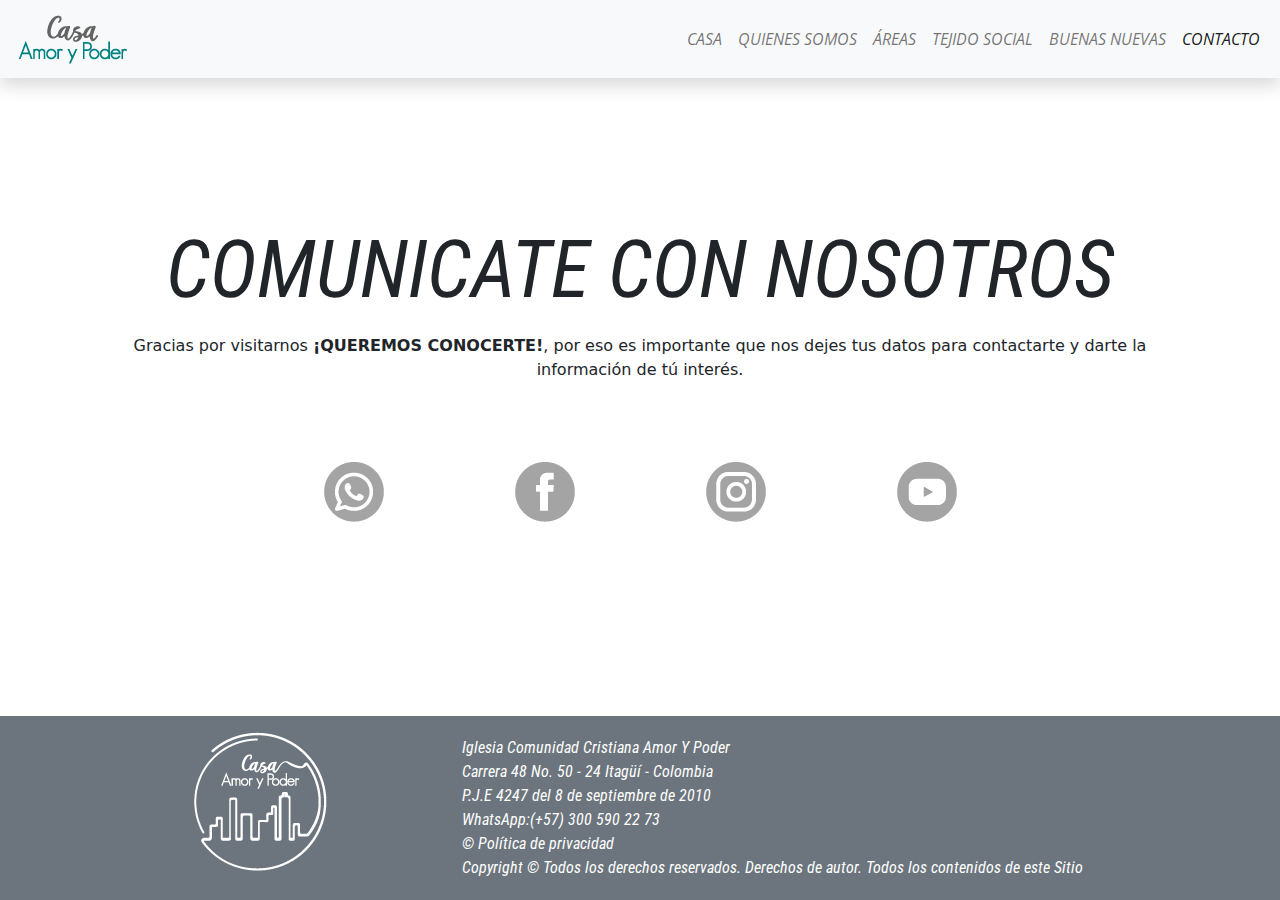
<file: CyR.html>
<!doctype html>
<html>
<head>
	<meta charset="utf-8">
	<meta name="viewport" content="width=device-width, initial-scale=1">
<title>Contactenos</title>
  <!-- Bootstrap -->
	<link href="css/extra.css" rel="stylesheet">
	<link href="css/bootstrap-5.0.0-beta2-dist/css/bootstrap.css" rel="stylesheet">
	
	  <!-----------------icono en pestaña----------------------------->
	<link rel="apple-touch-icon" sizes="180x180" href="img/favicon_io/apple-touch-icon.png">
	<link rel="icon" type="image/png" sizes="32x32" href="img/favicon_io/favicon-32x32.png">
	<link rel="icon" type="image/png" sizes="16x16" href="img/favicon_io/favicon-16x16.png">
	<link rel="manifest" href="img/favicon_io/site.webmanifest">
	
		 <!-----------------fuentes del proyecto----------------------------->
	<link rel="preconnect" href="https://fonts.gstatic.com">
	  <!-----------------fuentes Roboto para titulos----------------------------->
	<link href="https://fonts.googleapis.com/css2?family=Roboto+Condensed:ital,wght@0,300;0,400;0,700;1,300;1,400;1,700&display=swap" rel="stylesheet">
	  <!-----------------fuentes Open Sans para textos----------------------------->
	<link href="https://fonts.googleapis.com/css2?family=Open+Sans:ital,wght@0,300;0,400;0,600;0,700;0,800;1,300;1,400;1,600;1,700&display=swap" rel="stylesheet">
	
	  <!-----------------icono en pestaña----------------------------->
	<link  rel="icon"   href="img/favicon.ico"/>
	
</head>
<body>
	
	<nav class="navbar navbar-expand-sm navbar-light bg-light sticky-top shadow">
	  <div class="container-fluid">
		<a class="navbar-brand" href="index.html">
		  <img src="img/Logo_nav.png" alt="Casa Amor y Poder">
		</a>
		  
		<button class="navbar-toggler" type="button" data-bs-toggle="collapse" data-bs-target="#navbarNav" aria-controls="navbarNav" aria-expanded="false" aria-label="Toggle navigation">
		  <span class="navbar-toggler-icon"></span>
		</button>
		<div class="collapse navbar-collapse justify-content-end text-center textos_italica" id="navbarNav">
		  <ul class="navbar-nav">
			<li class="nav-item">
			  <a class="nav-link" aria-current="page" href="index.html">CASA</a>
			</li>
			<li class="nav-item">
			  <a class="nav-link" href="Quienes_somos.html">QUIENES SOMOS</a>
			</li>
			<li class="nav-item">
			  <a class="nav-link" href="Areas.html">ÁREAS</a>
			</li>
			<li class="nav-item">
			  <a class="nav-link " href="tejido_social.html">TEJIDO SOCIAL</a>
			</li>
			<li class="nav-item">
			  <a class="nav-link" href="buenas_nuevas.html">BUENAS NUEVAS</a>
			</li>
			<li class="nav-item">
			  <a class="nav-link active" href="CyR.html">CONTACTO</a>
			</li>
			<!--<li class="nav-item">
			  <a class="nav-link disabled" href="#" tabindex="-1" aria-disabled="true">Deshabilitado</a>
			</li>-->
		  </ul>
		</div>  
	  </div>
	</nav>
	
	<div class="p-5"></div>

	<div class="container-sm p-5 text-center">
		<p class="titulo display-1"><strong>COMUNICATE CON NOSOTROS</strong></p>
		<p>Gracias por visitarnos <strong>¡QUEREMOS CONOCERTE!</strong>, por eso es importante que nos dejes tus datos para contactarte y darte la información de tú interés.</p>
	</div>
	
	 <div class="container-sm p-2 titulo">
		   <div class="row justify-content-center">
			<div class="col col-sm-2">
			  <a class="" href="https://wa.me/+573005902273" target="_blank" rel="nofollow noopener noreferrer">
				<img src="img/i_Whatsapp.png" class="rounded mx-auto d-block" alt="Whatsapp"><br>
				</a>
			</div>
			<div class="col col-sm-2">
				<a href="https://www.facebook.com/ccamorypoder" target="_blank" rel="nofollow noopener noreferrer">
			  	<img src="img/i_facebook.png" class="rounded mx-auto d-block" alt="Facebook"><br>
				</a>
			</div>
			<div class="col col-sm-2">
				<a href="https://www.instagram.com/casamorypoder/" target="_blank" rel="nofollow noopener noreferrer">
				<img src="img/i_insta.png" class="rounded mx-auto d-block" alt="Instagram"><br>
				</a>
			</div>
			   
			<div class="col col-sm-2">
				<a href="https://www.youtube.com/channel/UCqTbMoTiY2xaZC3MptNSCNw" target="_blank" rel="nofollow noopener noreferrer">
				<img src="img/i_Youtube.png" class="rounded mx-auto d-block" alt="Youtube"><br>
				</a>
			</div>
		  </div>
	  </div>
	 
	  <footer class="bg-secondary fixed-bottom d-none d-md-block">
		  <div class="container justify-content-center">
		    <div class="row align-items-center ">
				<div class="col">
				  <img src="img/Logo_blanco.png" class="rounded mx-auto d-block" alt="Logo_blanco"><br>
				</div>
				<div class="col-md-8 justify-content-start">
					<p class="titulo">
					Iglesia Comunidad Cristiana Amor Y Poder<br>
				  	Carrera 48 No. 50 - 24 Itagüí - Colombia<br>
				  	P.J.E 4247 del 8 de septiembre de 2010<br>
					WhatsApp:(+57) 300 590 22 73<br>
					© Política de privacidad<br>
					Copyright © Todos los derechos reservados. Derechos de autor. Todos los contenidos de este Sitio </p>
				</div>
			 </div>
		  </div>
	  </footer>
	
		<footer class="bg-secondary d-block d-md-none">
		  <div class="container justify-content-center">
		    <div class="row align-items-center ">
				<div class="col">
				  <img src="img/Logo_blanco.png" class="rounded mx-auto d-block" alt="Logo_blanco"><br>
				</div>
				<div class="col-md-8 justify-content-start">
					<p class="titulo">
					Iglesia Comunidad Cristiana Amor Y Poder<br>
				  	Carrera 48 No. 50 - 24 Itagüí - Colombia<br>
				  	P.J.E 4247 del 8 de septiembre de 2010<br>
					WhatsApp:(+57) 300 590 22 73<br>
					© Política de privacidad<br>
					Copyright © Todos los derechos reservados. Derechos de autor. Todos los contenidos de este Sitio </p>
				</div>
			 </div>
		  </div>
	  </footer>
	

    <!-- Option 1: Bootstrap Bundle with Popper -->
    <script src="https://cdn.jsdelivr.net/npm/bootstrap@5.0.0-beta1/dist/js/bootstrap.bundle.min.js" integrity="sha384-ygbV9kiqUc6oa4msXn9868pTtWMgiQaeYH7/t7LECLbyPA2x65Kgf80OJFdroafW" crossorigin="anonymous"></script>

</body>
</html>
</file>
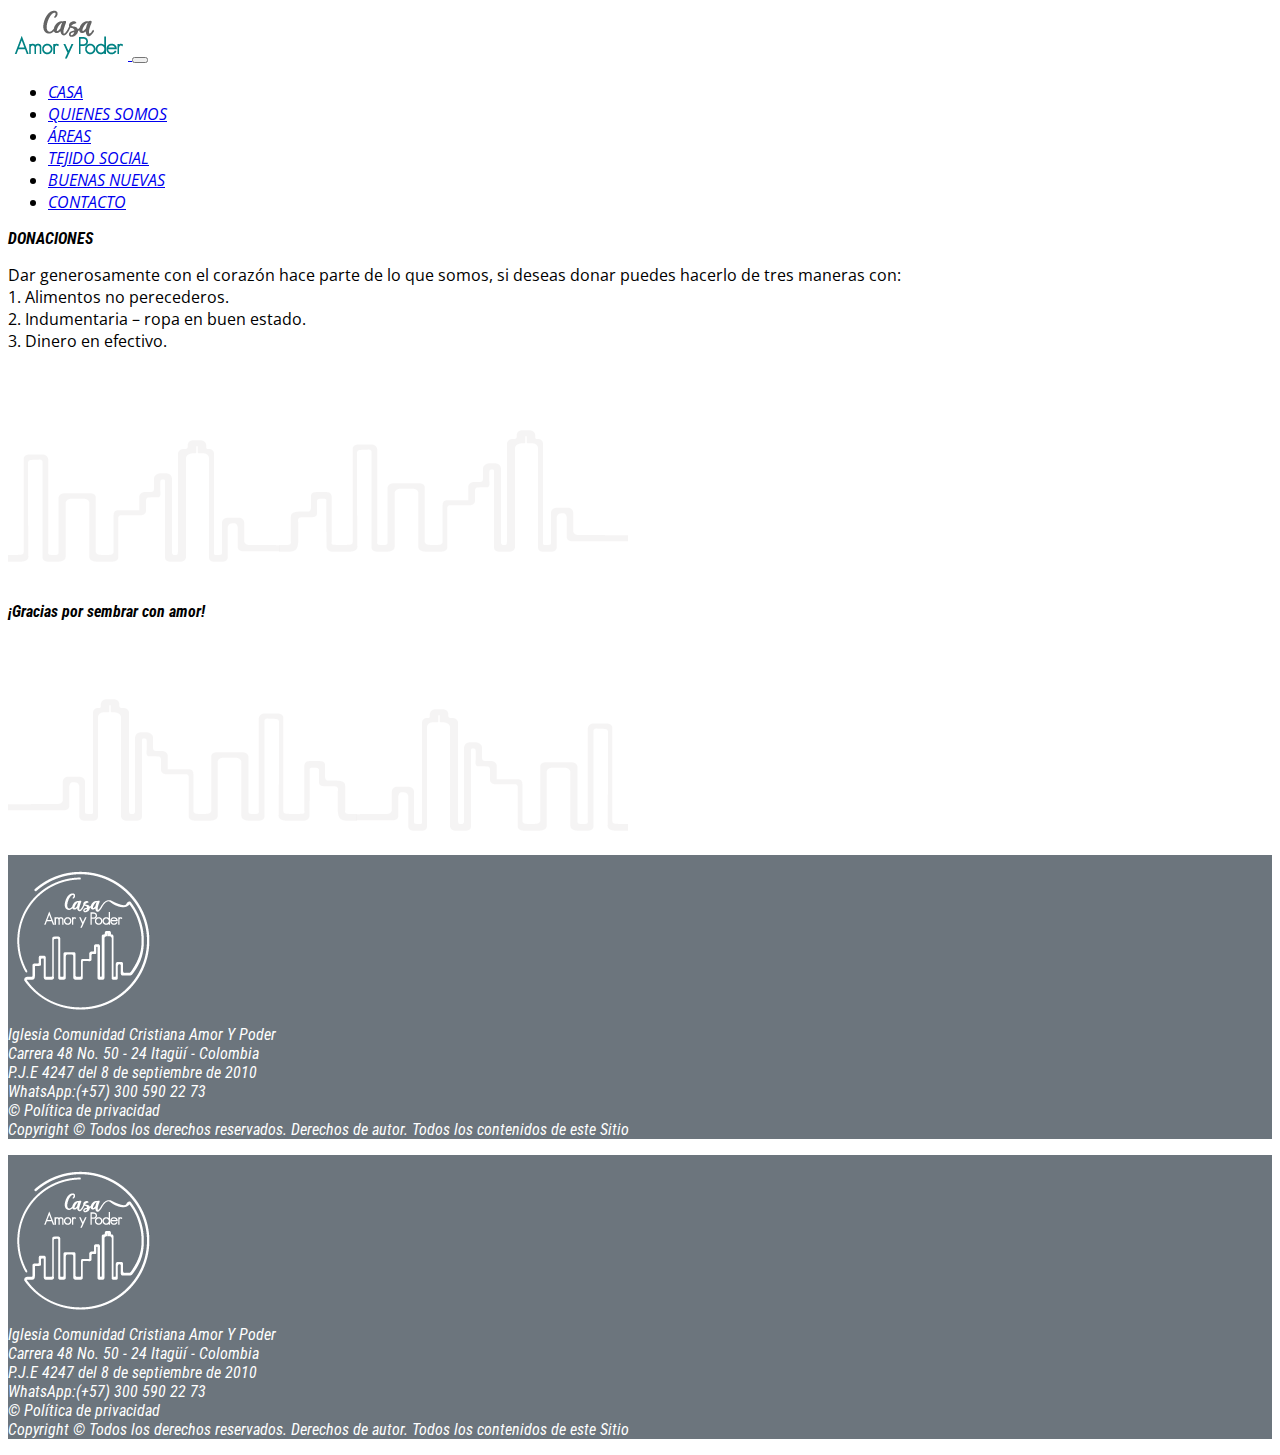
<file: Donaciones.html>
<!doctype html>
<html>
<head>
	<meta charset="utf-8">
	<meta name="viewport" content="width=device-width, initial-scale=1">
<title>Donaciones</title>
  <!-- Bootstrap -->
	<link href="css/extra.css" rel="stylesheet">
	<!--<link href="css/bootstrap-4.4.1.css" rel="stylesheet">-->
	<link href="https://cdn.jsdelivr.net/npm/bootstrap@5.0.0-beta1/dist/css/bootstrap.min.css" rel="stylesheet" integrity="sha384-giJF6kkoqNQ00vy+HMDP7azOuL0xtbfIcaT9wjKHr8RbDVddVHyTfAAsrekwKmP1" crossorigin="anonymous">
	
	  <!-----------------icono en pestaña----------------------------->
	<link rel="apple-touch-icon" sizes="180x180" href="img/favicon_io/apple-touch-icon.png">
	<link rel="icon" type="image/png" sizes="32x32" href="img/favicon_io/favicon-32x32.png">
	<link rel="icon" type="image/png" sizes="16x16" href="img/favicon_io/favicon-16x16.png">
	<link rel="manifest" href="img/favicon_io/site.webmanifest">
	
	 <!-----------------fuentes del proyecto----------------------------->
	<link rel="preconnect" href="https://fonts.gstatic.com">
	  <!-----------------fuentes Roboto para titulos----------------------------->
	<link href="https://fonts.googleapis.com/css2?family=Roboto+Condensed:ital,wght@0,300;0,400;0,700;1,300;1,400;1,700&display=swap" rel="stylesheet">
	  <!-----------------fuentes Open Sans para textos----------------------------->
	<link href="https://fonts.googleapis.com/css2?family=Open+Sans:ital,wght@0,300;0,400;0,600;0,700;0,800;1,300;1,400;1,600;1,700&display=swap" rel="stylesheet">
	
	  <!-----------------icono en pestaña----------------------------->
	<link  rel="icon"   href="img/favicon.ico"/>
	
</head>

<body>
	
	<nav class="navbar navbar-expand-sm navbar-light bg-light sticky-top shadow">
	  <div class="container-fluid">
		<a class="navbar-brand" href="index.html">
		  <img src="img/Logo_nav.png" alt="Casa Amor y Poder">
		</a>
		  
		<button class="navbar-toggler" type="button" data-bs-toggle="collapse" data-bs-target="#navbarNav" aria-controls="navbarNav" aria-expanded="false" aria-label="Toggle navigation">
		  <span class="navbar-toggler-icon"></span>
		</button>
		<div class="collapse navbar-collapse justify-content-end text-center textos_italica" id="navbarNav">
		  <ul class="navbar-nav">
			<li class="nav-item">
			  <a class="nav-link active" aria-current="page" href="index.html">CASA</a>
			</li>
			<li class="nav-item">
			  <a class="nav-link" href="Quienes_somos.html">QUIENES SOMOS</a>
			</li>
			<li class="nav-item">
			  <a class="nav-link" href="Areas.html">ÁREAS</a>
			</li>
			<li class="nav-item">
			  <a class="nav-link " href="tejido_social.html">TEJIDO SOCIAL</a>
			</li>
			<li class="nav-item">
			  <a class="nav-link" href="buenas_nuevas.html">BUENAS NUEVAS</a>
			</li>
			<li class="nav-item">
			  <a class="nav-link" href="CyR.html">CONTACTO</a>
			</li>
			<!--<li class="nav-item">
			  <a class="nav-link disabled" href="#" tabindex="-1" aria-disabled="true">Deshabilitado</a>
			</li>-->
		  </ul>
		</div>  
	  </div>
	</nav>
	
	<div class="p-3">
	</div>
	
	
	<div class="container-sm p-5">
		<p class="display-1 text-center titulo"><em><strong>DONACIONES</strong></em></p>
		<p class="p-3 border-1 border-secondary border">Dar generosamente con el corazón hace parte de lo que somos, si deseas donar puedes hacerlo de tres maneras con:<br>
		1. Alimentos no perecederos.<br>
		2. Indumentaria – ropa en buen estado.<br>
		3. Dinero en efectivo.</p>
	</div>
	
	<div class="text-center row titulo">
		<div class="col-4 align-self-end d-none d-md-block d-print-block">
	    	<img src="img/fondo_QS_izquierdo.png" class="img-fluid" alt="Ciudades">
		</div>
		<div class="justify-content-center align-items-center col-md-4 p-5">
			<p class="h5"><strong><em>¡Gracias por sembrar con amor!</em></strong></p>
	</div>
		<div class="col-4 align-self-end d-none d-md-block d-print-block">
	    	<img src="img/fondo_QS_derecho.png" class="img-fluid" alt="Ciudades">
		</div>
	</div>
	
	<div class="p-2">
	</div>
	
	  <footer class="bg-secondary fixed-bottom d-none d-md-block">
		  <div class="container justify-content-center">
		    <div class="row align-items-center ">
				<div class="col">
				  <img src="img/Logo_blanco.png" class="rounded mx-auto d-block" alt="Logo_blanco"><br>
				</div>
				<div class="col-md-8 justify-content-start">
					<p class="titulo">
					Iglesia Comunidad Cristiana Amor Y Poder<br>
				  	Carrera 48 No. 50 - 24 Itagüí - Colombia<br>
				  	P.J.E 4247 del 8 de septiembre de 2010<br>
					WhatsApp:(+57) 300 590 22 73<br>
					© Política de privacidad<br>
					Copyright © Todos los derechos reservados. Derechos de autor. Todos los contenidos de este Sitio </p>
				</div>
			 </div>
		  </div>
	  </footer>
	
		<footer class="bg-secondary d-block d-md-none">
		  <div class="container justify-content-center">
		    <div class="row align-items-center ">
				<div class="col">
				  <img src="img/Logo_blanco.png" class="rounded mx-auto d-block" alt="Logo_blanco"><br>
				</div>
				<div class="col-md-8 justify-content-start">
					<p class="titulo">
					Iglesia Comunidad Cristiana Amor Y Poder<br>
				  	Carrera 48 No. 50 - 24 Itagüí - Colombia<br>
				  	P.J.E 4247 del 8 de septiembre de 2010<br>
					WhatsApp:(+57) 300 590 22 73<br>
					© Política de privacidad<br>
					Copyright © Todos los derechos reservados. Derechos de autor. Todos los contenidos de este Sitio </p>
				</div>
			 </div>
		  </div>
	  </footer>
	

    <!-- Option 1: Bootstrap Bundle with Popper -->
    <script src="https://cdn.jsdelivr.net/npm/bootstrap@5.0.0-beta1/dist/js/bootstrap.bundle.min.js" integrity="sha384-ygbV9kiqUc6oa4msXn9868pTtWMgiQaeYH7/t7LECLbyPA2x65Kgf80OJFdroafW" crossorigin="anonymous"></script>
	
</body>
</html>
</file>
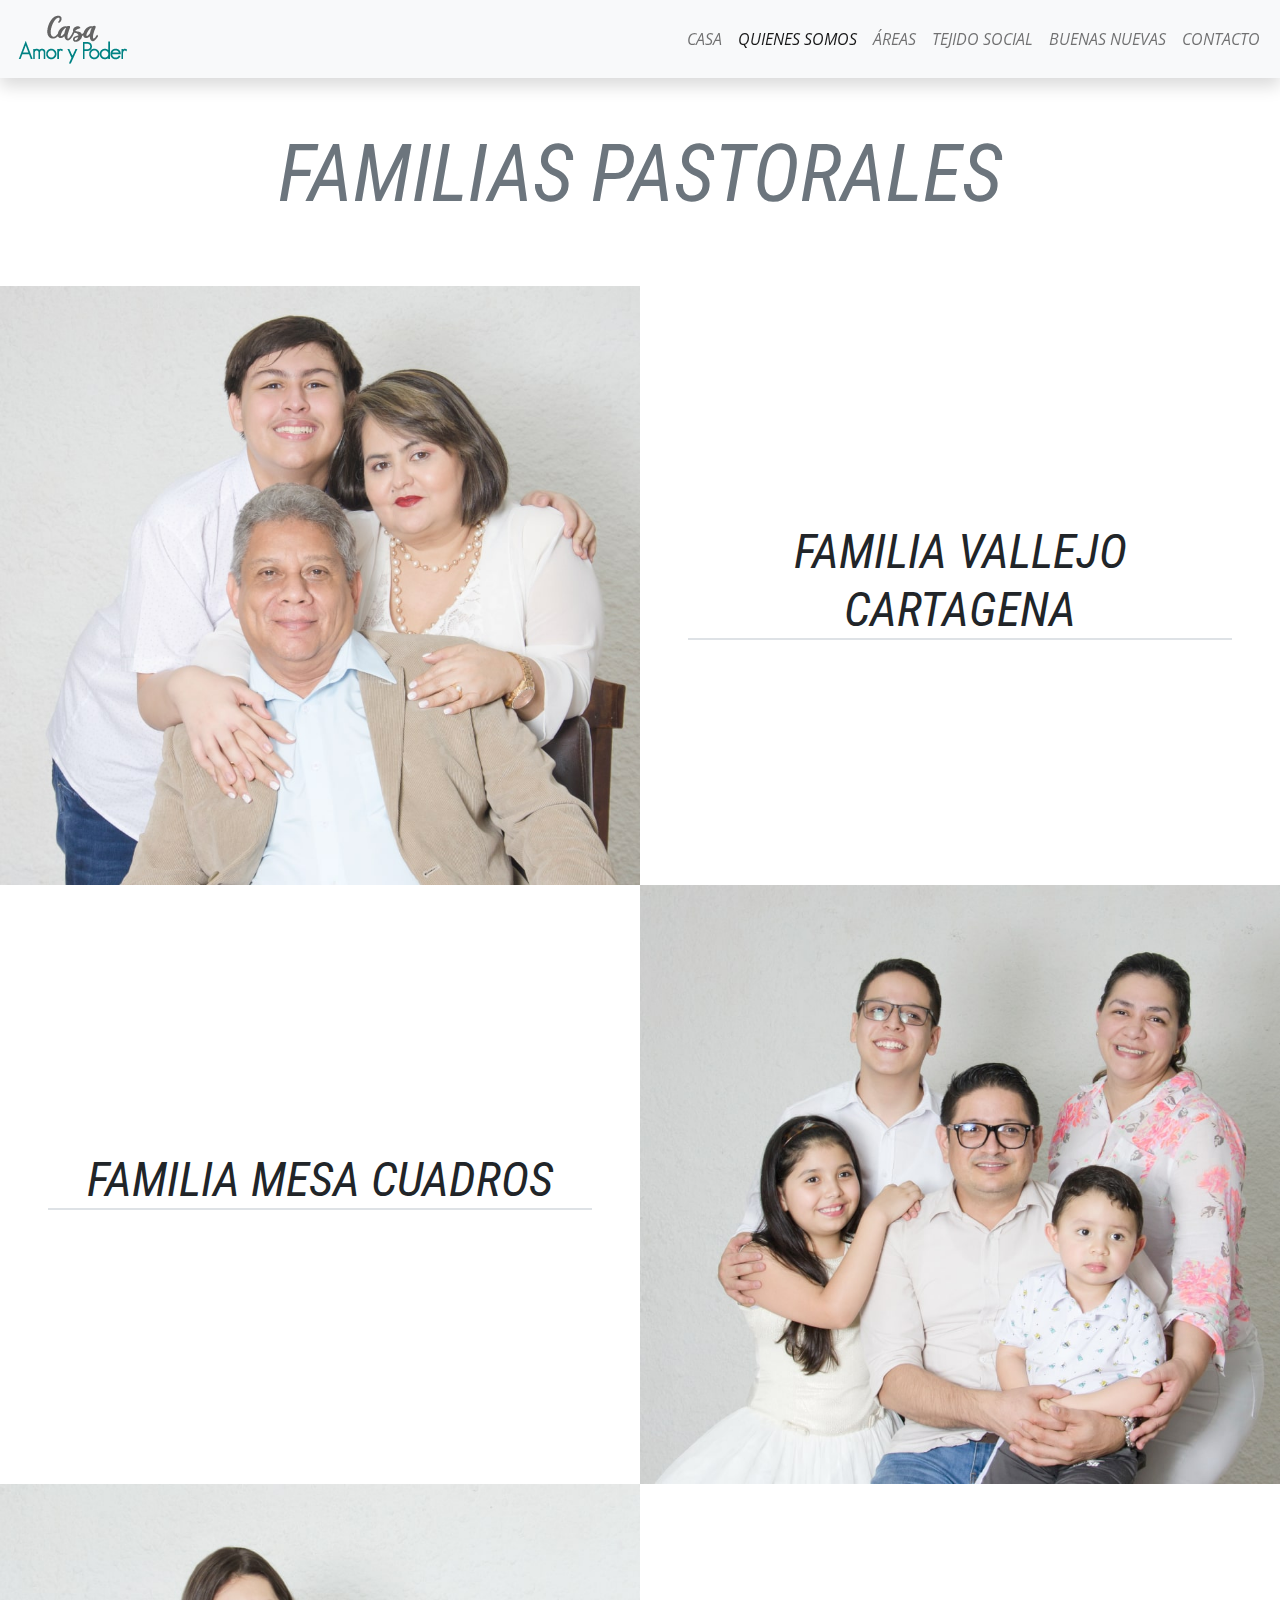
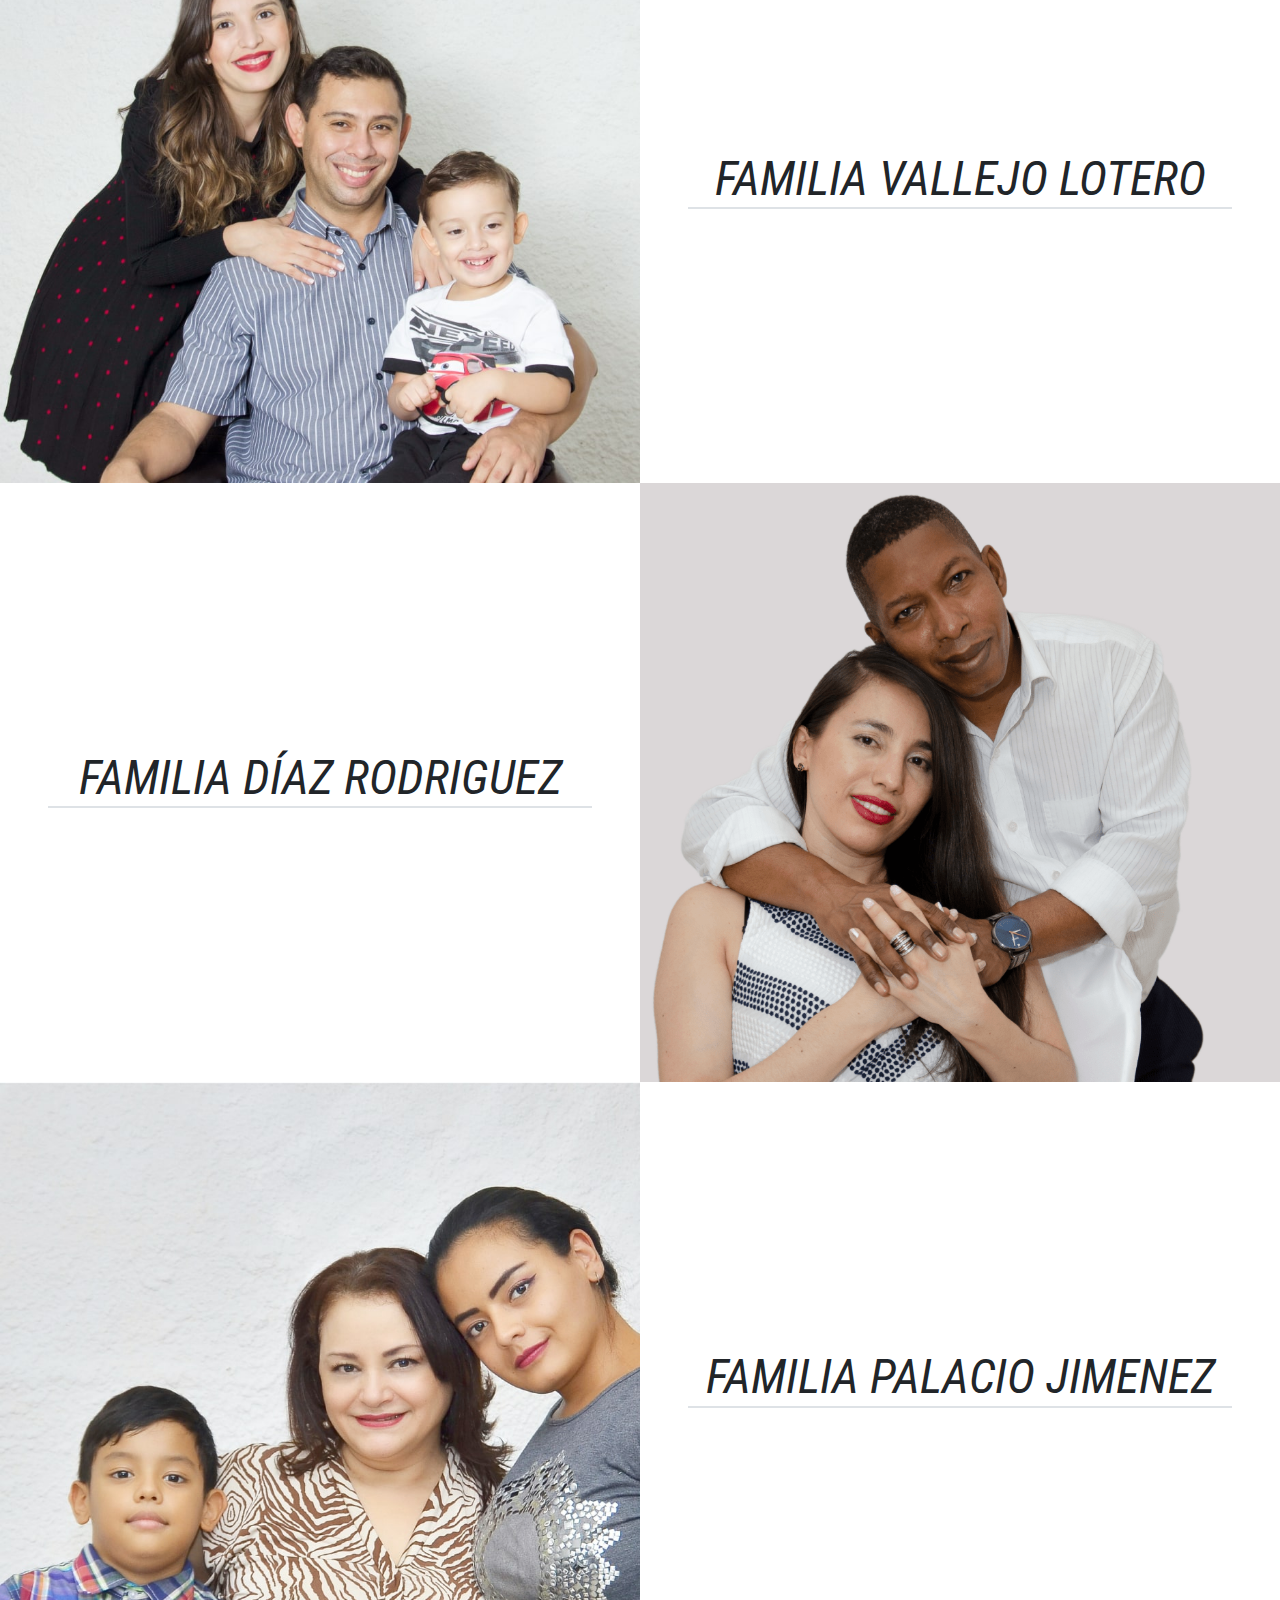
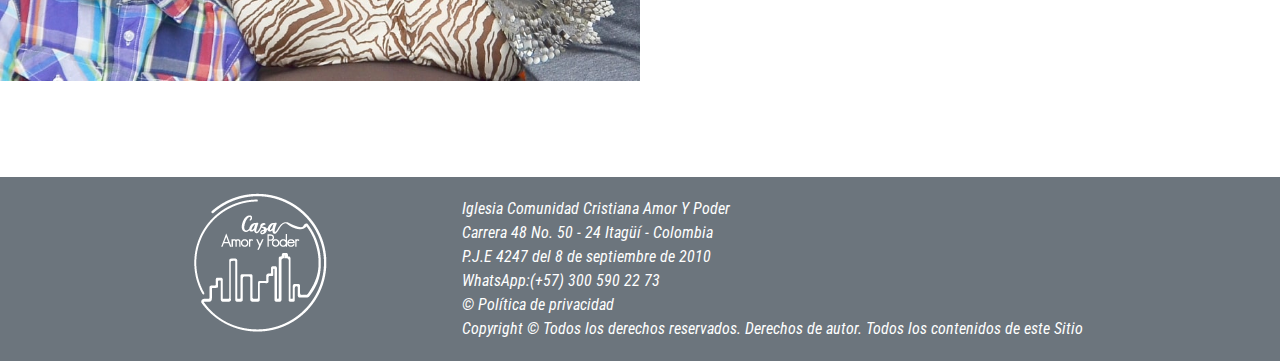
<file: FamiliasP.html>
<!doctype html>
<html>
<head>
	<meta charset="utf-8">
	<meta name="viewport" content="width=device-width, initial-scale=1">
<title>Familias Pastorales</title>
  <!-- Bootstrap -->
	<link href="css/extra.css" rel="stylesheet">
	<link href="css/bootstrap-5.0.0-beta2-dist/css/bootstrap.css" rel="stylesheet">
	
	  <!-----------------icono en pestaña----------------------------->
	<link rel="apple-touch-icon" sizes="180x180" href="img/favicon_io/apple-touch-icon.png">
	<link rel="icon" type="image/png" sizes="32x32" href="img/favicon_io/favicon-32x32.png">
	<link rel="icon" type="image/png" sizes="16x16" href="img/favicon_io/favicon-16x16.png">
	<link rel="manifest" href="img/favicon_io/site.webmanifest">
	
	 <!-----------------fuentes del proyecto----------------------------->
	<link rel="preconnect" href="https://fonts.gstatic.com">
	  <!-----------------fuentes Roboto para titulos----------------------------->
	<link href="https://fonts.googleapis.com/css2?family=Roboto+Condensed:ital,wght@0,300;0,400;0,700;1,300;1,400;1,700&display=swap" rel="stylesheet">
	  <!-----------------fuentes Open Sans para textos----------------------------->
	<link href="https://fonts.googleapis.com/css2?family=Open+Sans:ital,wght@0,300;0,400;0,600;0,700;0,800;1,300;1,400;1,600;1,700&display=swap" rel="stylesheet">
	
	  <!-----------------icono en pestaña----------------------------->
	<link  rel="icon"   href="img/favicon.ico"/>
	
	
</head>

<body>
	
	<nav class="navbar navbar-expand-sm navbar-light bg-light sticky-top shadow">
	  <div class="container-fluid">
		<a class="navbar-brand" href="index.html">
		  <img src="img/Logo_nav.png" alt="Casa Amor y Poder">
		</a>
		  
		<button class="navbar-toggler" type="button" data-bs-toggle="collapse" data-bs-target="#navbarNav" aria-controls="navbarNav" aria-expanded="false" aria-label="Toggle navigation">
		  <span class="navbar-toggler-icon"></span>
		</button>
		<div class="collapse navbar-collapse justify-content-end text-center textos_italica" id="navbarNav">
		  <ul class="navbar-nav">
			<li class="nav-item">
			  <a class="nav-link" aria-current="page" href="index.html">CASA</a>
			</li>
			<li class="nav-item">
			  <a class="nav-link active" href="Quienes_somos.html">QUIENES SOMOS</a>
			</li>
			<li class="nav-item">
			  <a class="nav-link" href="Areas.html">ÁREAS</a>
			</li>
			<li class="nav-item">
			  <a class="nav-link" href="tejido_social.html">TEJIDO SOCIAL</a>
			</li>
			<li class="nav-item">
			  <a class="nav-link" href="buenas_nuevas.html">BUENAS NUEVAS</a>
			</li>
			<li class="nav-item">
			  <a class="nav-link" href="CyR.html">CONTACTO</a>
			</li>
			<!--<li class="nav-item">
			  <a class="nav-link disabled" href="#" tabindex="-1" aria-disabled="true">Deshabilitado</a>
			</li>-->
		  </ul>
		</div>  
	  </div>
	</nav>
	
	
	<div class="p-5 text-center container-fluid titulo">
		<p class="display-1 text-secondary"><strong>FAMILIAS PASTORALES</strong></p>
	</div>
	
	<div class="justify-content-center text-center">
		<div class="row align-items-center g-0">
			<div class="col-sm-6 col-md-6">
			  <img src="img/FamiliasP/P-Fernando-y-Emilsen-con-familia.jpg" class="img-fluid" alt="Imagen">
			</div>
			<div class="col-sm-6 col-md-6 p-5">
				<p class="titulo h5 border-bottom border-2 display-5"><em><strong>FAMILIA VALLEJO CARTAGENA</strong></em></p>
		  	</div>
		</div>
		<div class="row align-items-center g-0">
			<div class="col-sm-6 col-md-6 p-5 d-none d-sm-block">
				<p class="titulo h5 border-bottom border-2 display-5"><em><strong>FAMILIA MESA CUADROS</strong></em></p>
		  	</div>
			
			<div class="col-sm-6 col-md-6">
			  <img src="img/FamiliasP/P-Cesar-y-Eliza-con-familia.jpg" class="img-fluid" alt="Imagen">
			</div>
			
			<div class="col-sm-6 col-md-6 p-5 d-block d-sm-none">
				<p class="titulo h5 border-bottom border-2 display-5"><em><strong>FAMILIA MESA CUADROS</strong></em></p>
		  	</div>
		</div>
		
		<div class="row align-items-center g-0">
			<div class="col-sm-6 col-md-6">
			  <img src="img/FamiliasP/P-Darwin-y-familia.jpg" class="img-fluid" alt="Imagen">
			</div>
			<div class="col-sm-6 col-md-6 p-5">
				<p class="titulo h5 border-bottom border-2 display-5"><em><strong>FAMILIA VALLEJO LOTERO</strong></em></p>
		  	</div>
		</div>
		
		<div class="row align-items-center g-0">
			<div class="col-sm-6 col-md-6 p-5 d-none d-sm-block">
				<p class="titulo h5 border-bottom border-2 display-5"><em><strong>FAMILIA DÍAZ RODRIGUEZ</strong></em></p>
		  	</div>
			
			<div class="col-sm-6 col-md-6">
			  <img src="img/FamiliasP/P-Wilson-y-Jhoana.png" class="img-fluid" alt="Imagen">
			</div>
			
			<div class="col-sm-6 col-md-6 p-5 d-block d-sm-none">
				<p class="titulo h5 border-bottom border-2 display-5"><em><strong>FAMILIA DÍAZ RODRIGUEZ</strong></em></p>
		  	</div>
		</div>
		
		<div class="row align-items-center g-0">
			<div class="col-sm-6 col-md-6">
			  <img src="img/FamiliasP/P-Beatriz-y-familia.jpg" class="img-fluid" alt="Imagen">
			</div>
			<div class="col-sm-6 col-md-6 p-5">
				<p class="titulo h5 border-bottom border-2 display-5"><em><strong>FAMILIA PALACIO JIMENEZ</strong></em></p>
		  	</div>
		</div>
		
	</div>

	
	<div class="p-5">
	</div>
	
	
	  <footer class="bg-secondary">
		  <div class="container justify-content-center">
		    <div class="row align-items-center ">
				<div class="col">
				  <img src="img/Logo_blanco.png" class="rounded mx-auto d-block" alt="Logo_blanco"><br>
				</div>
				<div class="col-md-8 justify-content-start">
					<p class="titulo">
					Iglesia Comunidad Cristiana Amor Y Poder<br>
				  	Carrera 48 No. 50 - 24 Itagüí - Colombia<br>
				  	P.J.E 4247 del 8 de septiembre de 2010<br>
					WhatsApp:(+57) 300 590 22 73<br>
					© Política de privacidad<br>
					Copyright © Todos los derechos reservados. Derechos de autor. Todos los contenidos de este Sitio </p>
				</div>
			 </div>
		  </div>
	  </footer>
	
    <!-- Option 1: Bootstrap Bundle with Popper -->
	<script src="https://cdn.jsdelivr.net/npm/bootstrap@5.0.0-beta1/dist/js/bootstrap.bundle.min.js" integrity="sha384-ygbV9kiqUc6oa4msXn9868pTtWMgiQaeYH7/t7LECLbyPA2x65Kgf80OJFdroafW" crossorigin="anonymous"></script>

</body>
</html>
</file>
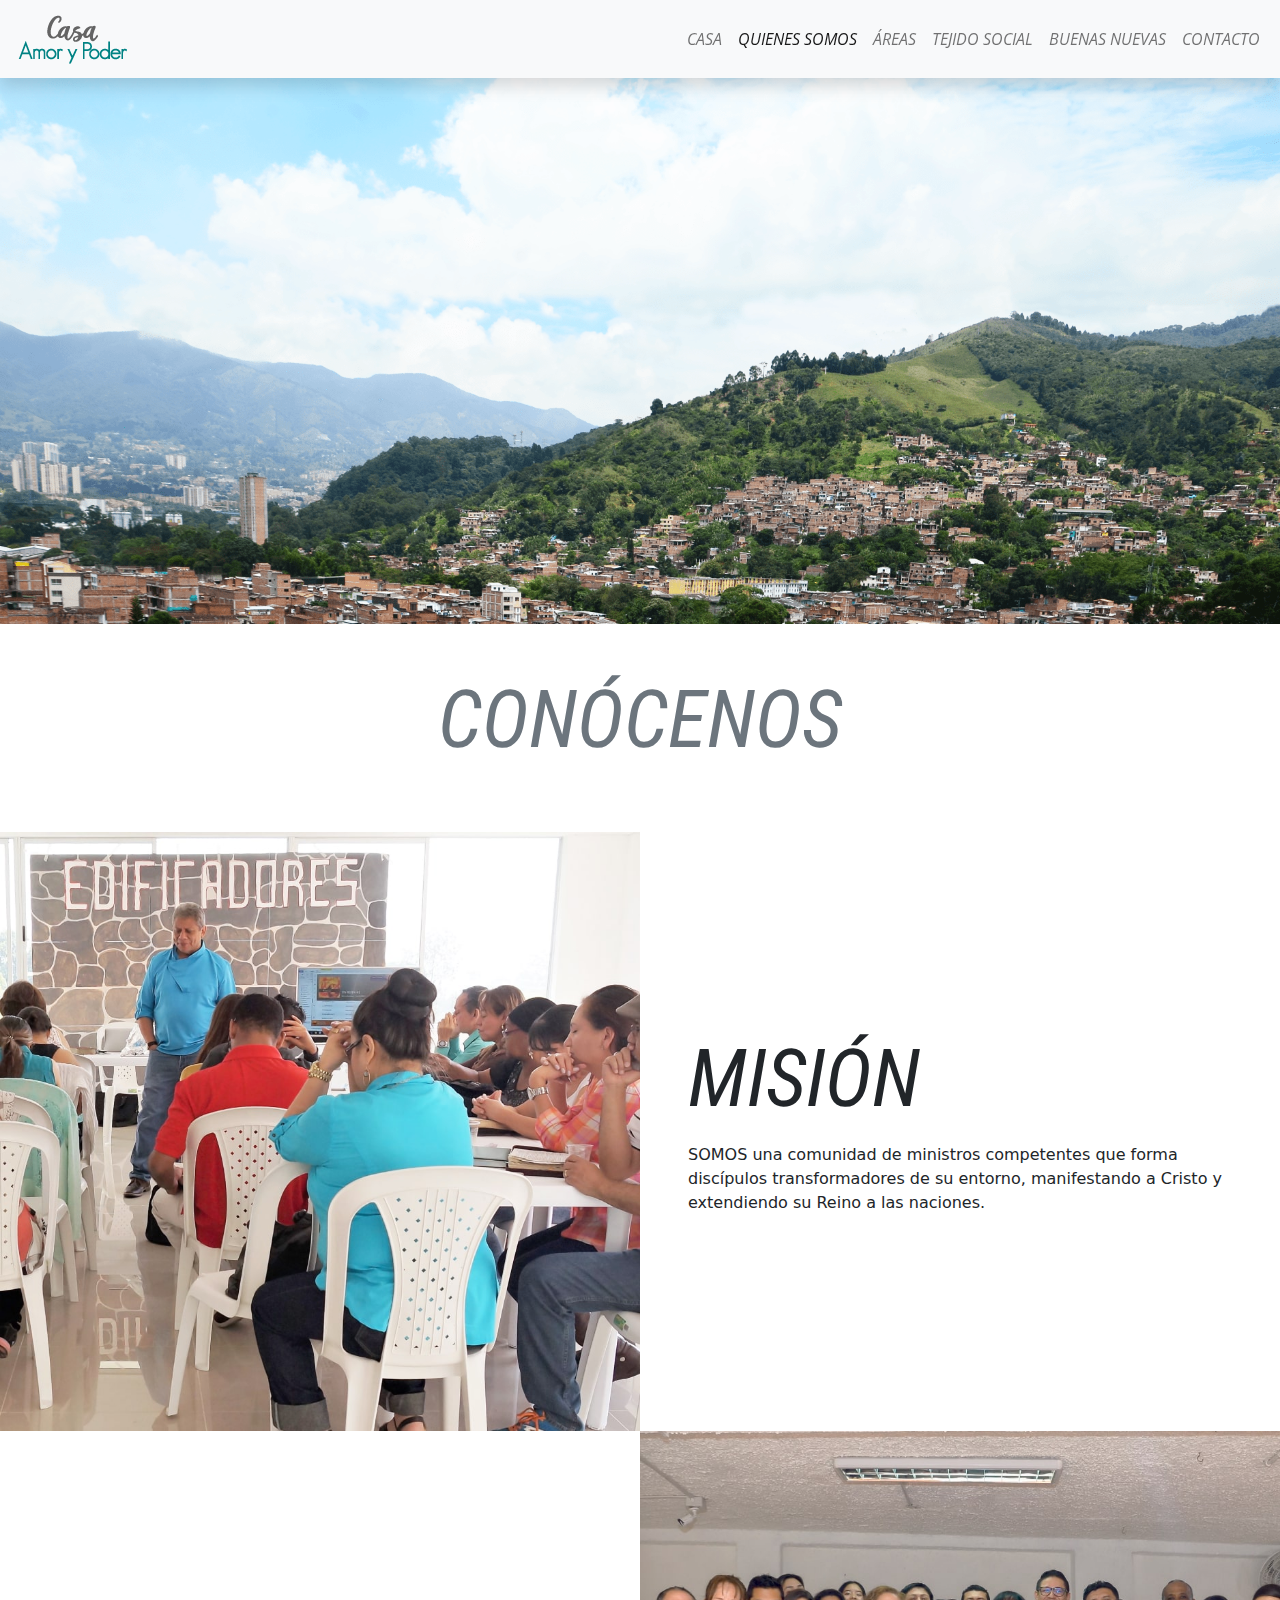
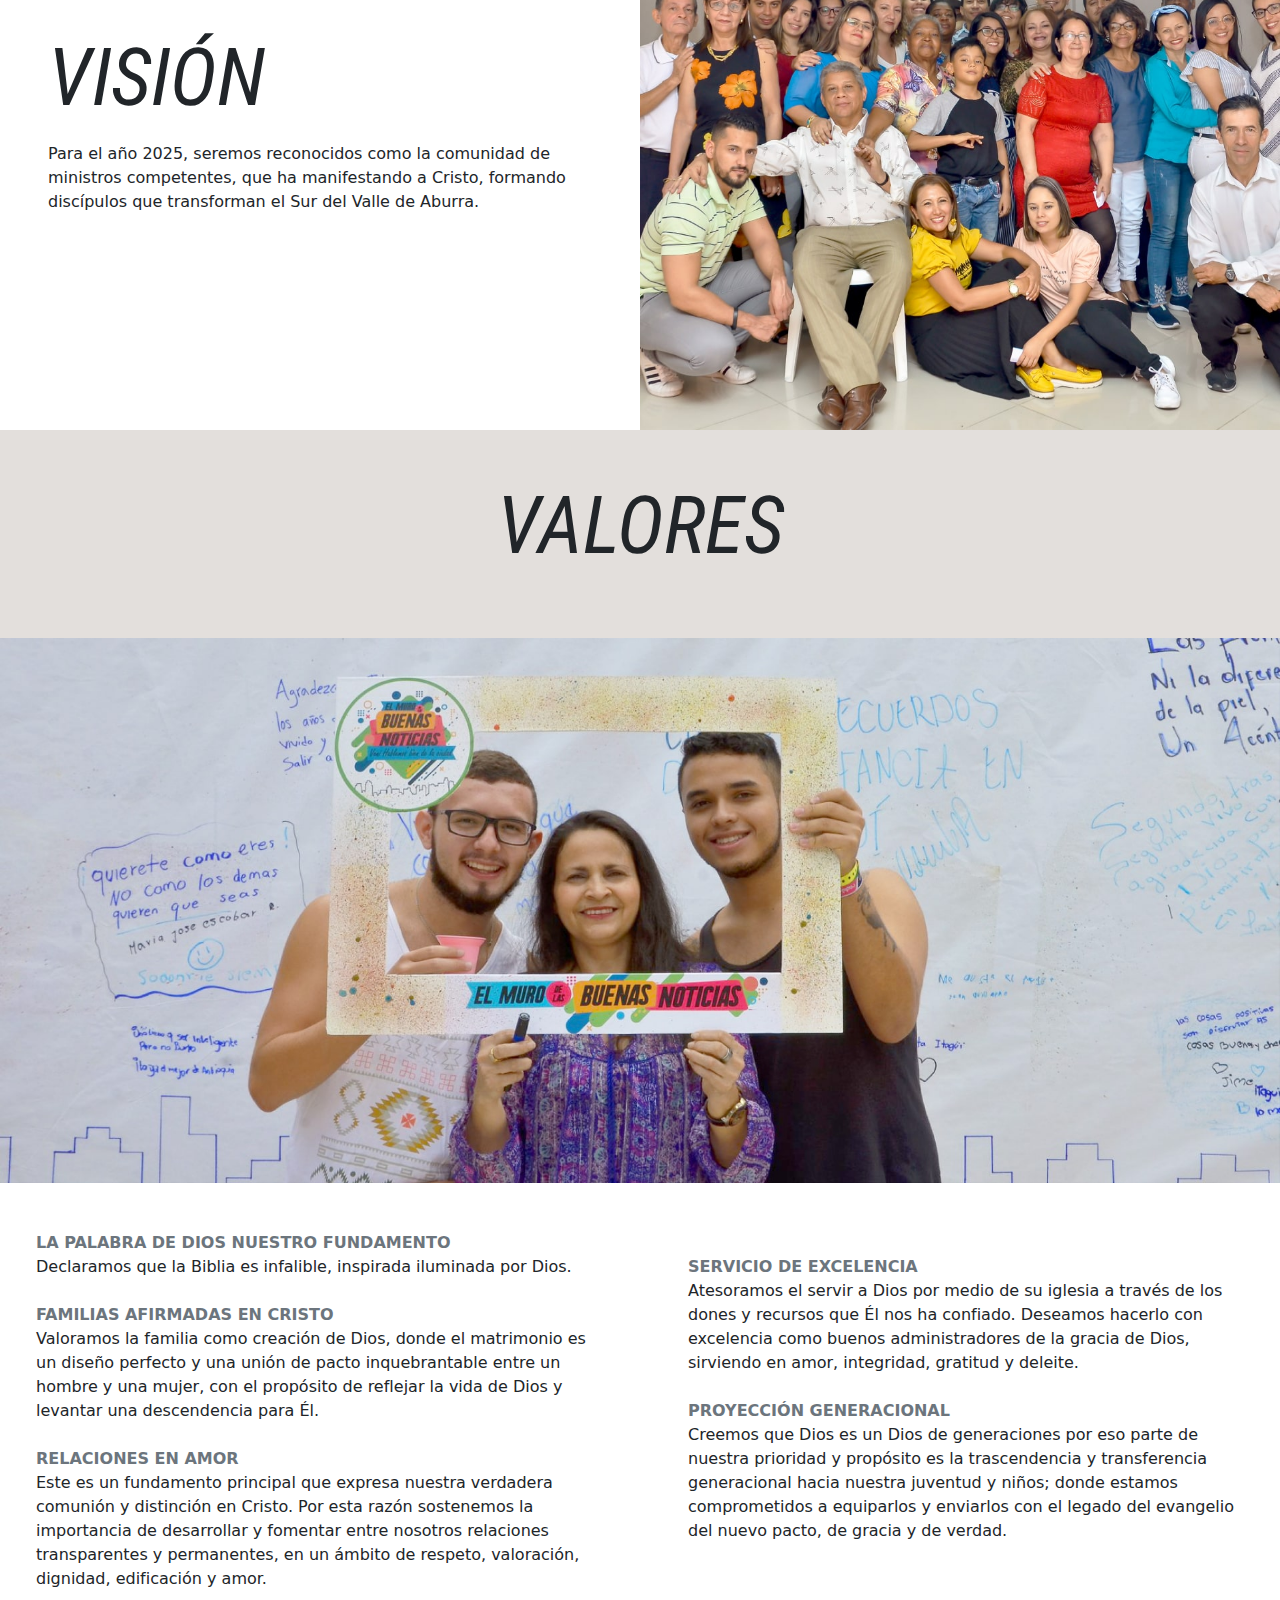
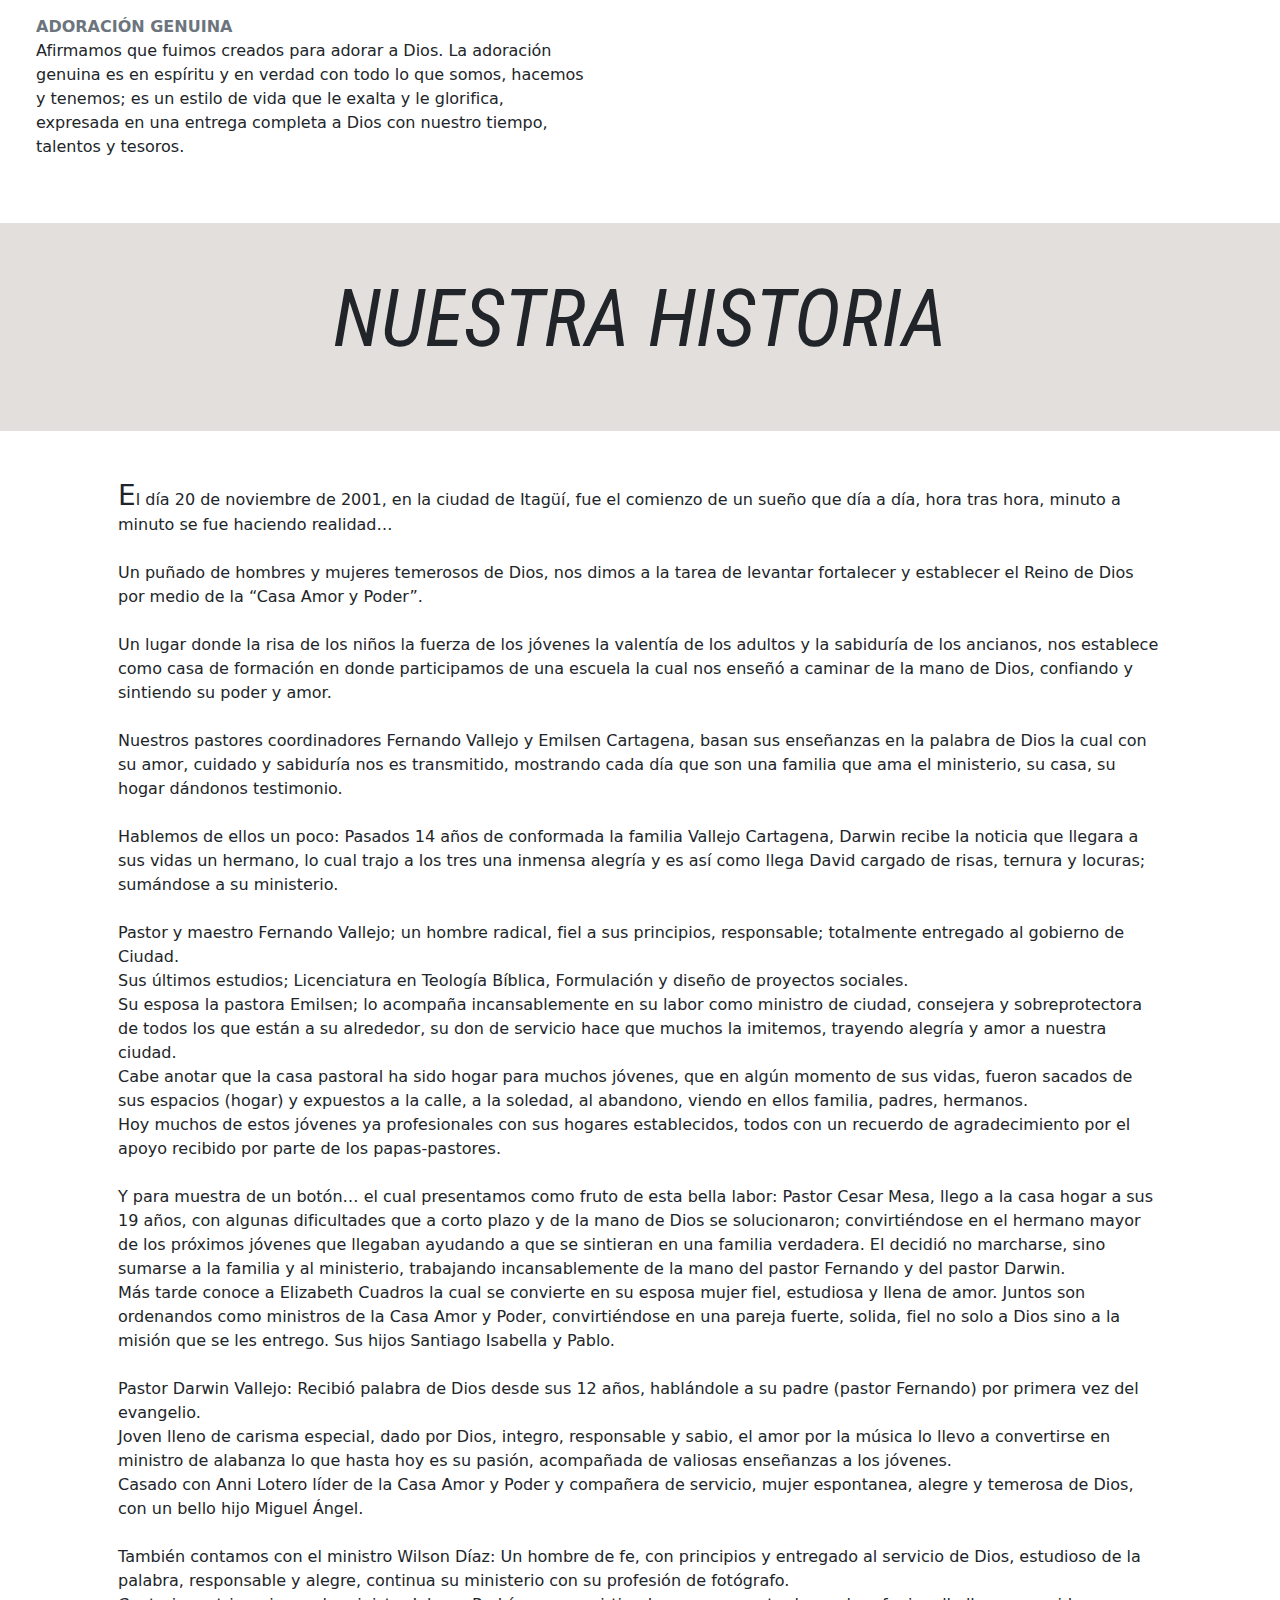
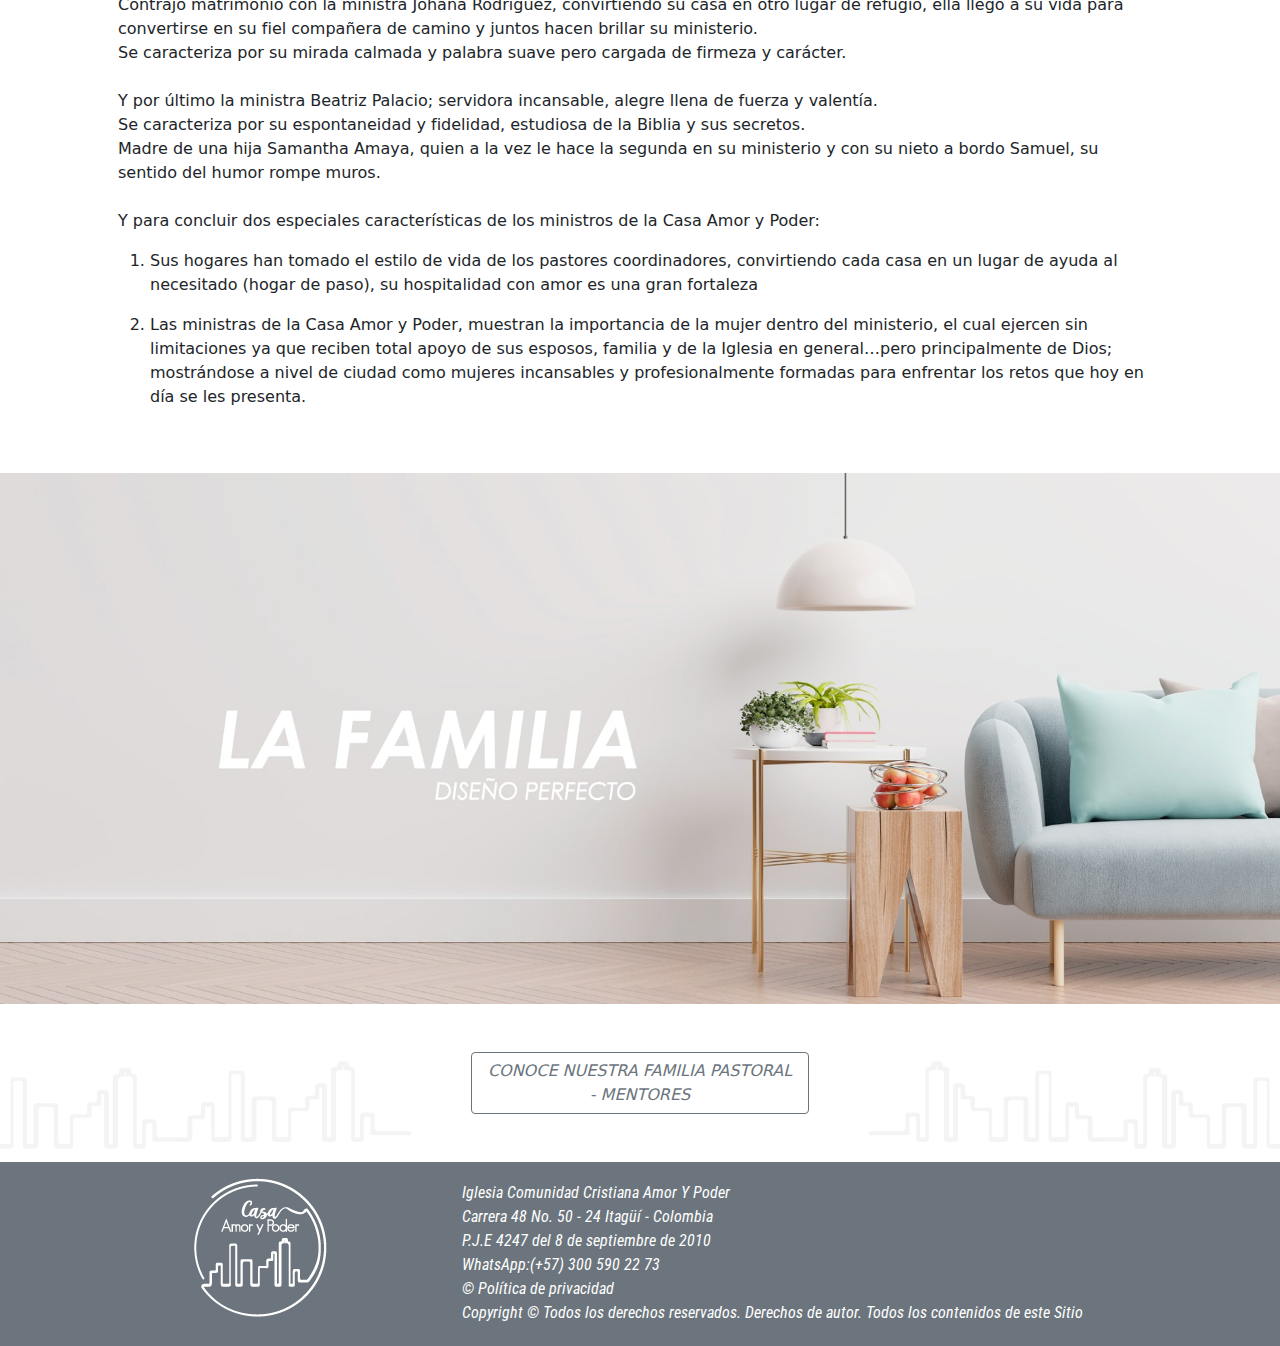
<file: Quienes_somos.html>
<!DOCTYPE html>
<html lang="es">
 <head>
    <meta charset="utf-8">
	<meta http-equiv="X-UA-Compatible" content="IE=edge">
	<meta name="viewport" content="width=device-width, initial-scale=1">
	<title>Quienes somos</title>
    <!-- Bootstrap -->
	<link href="css/extra.css" rel="stylesheet">
	<link href="css/bootstrap-5.0.0-beta2-dist/css/bootstrap.css" rel="stylesheet">
	 
	  <!-----------------icono en pestaña----------------------------->
	<link rel="apple-touch-icon" sizes="180x180" href="img/favicon_io/apple-touch-icon.png">
	<link rel="icon" type="image/png" sizes="32x32" href="img/favicon_io/favicon-32x32.png">
	<link rel="icon" type="image/png" sizes="16x16" href="img/favicon_io/favicon-16x16.png">
	<link rel="manifest" href="img/favicon_io/site.webmanifest">
	 
	 <!-----------------fuentes del proyecto----------------------------->
	<link rel="preconnect" href="https://fonts.gstatic.com">
	  <!-----------------fuentes Roboto para titulos----------------------------->
	<link href="https://fonts.googleapis.com/css2?family=Roboto+Condensed:ital,wght@0,300;0,400;0,700;1,300;1,400;1,700&display=swap" rel="stylesheet">
	  <!-----------------fuentes Open Sans para textos----------------------------->
	<link href="https://fonts.googleapis.com/css2?family=Open+Sans:ital,wght@0,300;0,400;0,600;0,700;0,800;1,300;1,400;1,600;1,700&display=swap" rel="stylesheet">
	 
	  <!-----------------icono en pestaña----------------------------->
	<link  rel="icon"   href="img/favicon.ico"/>
	 
</head>

<body>
	<nav class="navbar navbar-expand-sm navbar-light bg-light sticky-top shadow">
	  <div class="container-fluid">
		<a class="navbar-brand" href="index.html">
		  <img src="img/Logo_nav.png" alt="Casa Amor y Poder">
		</a>
		  
		<button class="navbar-toggler" type="button" data-bs-toggle="collapse" data-bs-target="#navbarNav" aria-controls="navbarNav" aria-expanded="false" aria-label="Toggle navigation">
		  <span class="navbar-toggler-icon"></span>
		</button>
		<div class="collapse navbar-collapse justify-content-end text-center textos_italica" id="navbarNav">
		  <ul class="navbar-nav">
			<li class="nav-item">
			  <a class="nav-link" aria-current="page" href="index.html">CASA</a>
			</li>
			<li class="nav-item">
			  <a class="nav-link active" href="Quienes_somos.html">QUIENES SOMOS</a>
			</li>
			<li class="nav-item">
			  <a class="nav-link" href="Areas.html">ÁREAS</a>
			</li>
			<li class="nav-item">
			  <a class="nav-link" href="tejido_social.html">TEJIDO SOCIAL</a>
			</li>
			<li class="nav-item">
			  <a class="nav-link" href="buenas_nuevas.html">BUENAS NUEVAS</a>
			</li>
			<li class="nav-item">
			  <a class="nav-link" href="CyR.html">CONTACTO</a>
			</li>
			<!--<li class="nav-item">
			  <a class="nav-link disabled" href="#" tabindex="-1" aria-disabled="true">Deshabilitado</a>
			</li>-->
		  </ul>
		</div>  
	  </div>
	</nav>
	  
	<div>
	    <img src="img/Quienes_S/Baner1.png" class="img-fluid" alt="Itagüi">
	</div>
	
	
	<div class="container-sm p-5 text-center">
		<p class="display-1 titulo text-secondary"><strong>CONÓCENOS</strong></p>
	</div>
	
	<div class="justify-content-center">
		<div class="row align-items-center g-0">
			<div class="col-sm-6 col-md-6">
			  <img src="img/Quienes_S/Mision.jpg" class="img-fluid" alt="Imagen">
			</div>
			<div class="col-sm-6 col-md-6 p-5">
				<p class="titulo display-1"><em><strong>MISIÓN</strong></em></p>
				
			  	<p>SOMOS una comunidad de ministros competentes que forma discípulos transformadores de su entorno, manifestando a Cristo y extendiendo su Reino a las naciones. </p>
			</div>
		</div>
		<div class="row align-items-center g-0">
			<div class="col-sm-6 col-md-6 p-5 d-none d-sm-block">
				<p class="titulo display-1"><em><strong>VISIÓN</strong></em></p>
				
			  	<p>Para el año 2025, seremos reconocidos como la comunidad de ministros competentes, que ha manifestando a Cristo, formando discípulos que transforman el Sur del Valle de Aburra.</p>
				
			</div>
			<div class="col-sm-6 col-md-6">
			  <img src="img/Quienes_S/Vision.jpg" class="img-fluid" alt="Imagen">
			</div>
			<div class="col-sm-6 col-md-6 p-5 d-block d-sm-none">
				<p class="titulo display-1"><em><strong>VISIÓN</strong></em></p>
				
			  	<p>Para el año 2025, seremos reconocidos como la comunidad de ministros competentes, que ha manifestando a Cristo, formando discípulos que transforman el Sur del Valle de Aburra.</p>
				
			</div>
		</div>
	</div>
	
	
	<div class="p-5 text-center titulo container-fluid fondoGris" style="background-color:#E3DFDC">
		<p class="display-1 te"><em><strong>VALORES</strong></em></p>
	</div>
	
	<div>
	    <img src="img/Quienes_S/valores.jpg" class="img-fluid" alt="Valores">
	</div>
	
	<div class="">
		<div class="row">
			<div class="col-sm-6 col-md-6 p-5">
				<p class="text-break"> <strong class="text-secondary"> LA PALABRA DE DIOS NUESTRO FUNDAMENTO</strong><br>Declaramos que la Biblia es infalible, inspirada iluminada  por Dios.<br><br>

				<strong class="text-secondary">FAMILIAS AFIRMADAS EN CRISTO</strong><br>
				Valoramos la familia como creación de Dios, donde el matrimonio es un diseño perfecto y una unión de pacto inquebrantable entre un hombre y una mujer,  con el propósito de reflejar la vida de Dios y levantar una descendencia para Él.<br><br>

				<strong class="text-secondary">RELACIONES EN AMOR</strong><br>
				Este es un fundamento principal que expresa nuestra verdadera comunión y distinción en Cristo. Por esta razón sostenemos la importancia de desarrollar y fomentar entre nosotros relaciones transparentes y permanentes, en un ámbito de respeto, valoración, dignidad, edificación y amor.<br><br>

				<strong class="text-secondary">ADORACIÓN GENUINA</strong><br>
				Afirmamos que fuimos creados para adorar a Dios. La adoración genuina es en espíritu y en verdad con todo lo que somos, hacemos y tenemos; es un estilo de vida que le exalta y le glorifica, expresada en una entrega completa a Dios con nuestro tiempo, talentos y tesoros.</p>
			</div>
			<div class="col-sm-6 col-md-6 p-5">				
			  	<p class="text-break"><br>
				<strong class="text-secondary">SERVICIO DE EXCELENCIA</strong><br>
				Atesoramos el servir a Dios por medio de su iglesia a través de los dones y recursos que Él nos ha confiado. Deseamos hacerlo con excelencia como buenos administradores de la gracia de Dios, sirviendo en amor, integridad, gratitud y deleite.<br><br>

				<strong class="text-secondary">PROYECCIÓN GENERACIONAL</strong><br>
				Creemos que Dios es un Dios de generaciones por eso parte de nuestra prioridad y propósito es la trascendencia y transferencia generacional hacia nuestra juventud y niños; donde estamos comprometidos a equiparlos y enviarlos con el legado del evangelio del nuevo pacto, de gracia y de verdad.</p>
			</div>
		</div>
	</div>
	
	<div class="p-5 text-center titulo container-fluid fondogris" style="background-color:#E3DFDC">
		<p class="display-1 te"><strong>NUESTRA HISTORIA</strong></p>
	</div>
	
	<div class="container-md p-5 text-start">
		<p>
			<strong class="h3">E</strong>l día 20 de noviembre de 2001, en la ciudad de Itagüí, fue el comienzo de un sueño que día a día, hora tras hora, minuto a minuto se fue haciendo realidad… <br><br>
			Un puñado de hombres y mujeres temerosos de Dios, nos dimos a la tarea de levantar fortalecer y establecer el Reino de Dios por medio de la “Casa Amor y Poder”.<br><br>
			Un lugar donde la risa de los niños la fuerza de los jóvenes la valentía de los adultos y la sabiduría de los ancianos, nos establece como casa de formación en donde participamos de una escuela la cual nos enseñó a caminar de la mano de Dios, confiando y sintiendo su poder y amor.<br><br>
			Nuestros pastores coordinadores Fernando Vallejo y Emilsen Cartagena, basan sus enseñanzas en la palabra de Dios la cual con su amor, cuidado y sabiduría nos es transmitido, mostrando cada día que son una familia que ama el ministerio, su casa, su hogar dándonos testimonio.<br><br>
			Hablemos de ellos un poco: Pasados 14 años de conformada la familia Vallejo Cartagena, Darwin recibe la noticia que llegara a sus vidas un hermano, lo cual trajo a los tres una inmensa alegría y es así como llega David cargado de risas, ternura y locuras; sumándose a su ministerio.<br><br>
			Pastor y maestro Fernando Vallejo; un hombre radical, fiel a sus principios, responsable; totalmente entregado al gobierno de Ciudad.<br>
			Sus últimos estudios; Licenciatura en Teología Bíblica, Formulación y diseño de proyectos sociales.<br>
			Su esposa la pastora Emilsen; lo acompaña incansablemente en su labor como ministro de ciudad, consejera y sobreprotectora de todos los que están a su alrededor, su don de servicio hace que muchos la imitemos, trayendo alegría y amor a nuestra ciudad.<br>
			Cabe anotar que la casa pastoral ha sido hogar para muchos jóvenes, que en algún momento de sus vidas, fueron sacados de sus espacios (hogar) y expuestos a la calle, a la soledad, al abandono, viendo en ellos familia, padres, hermanos.<br>
			Hoy muchos de estos jóvenes ya profesionales con sus hogares establecidos, todos con un recuerdo de agradecimiento por el apoyo recibido por parte de los papas-pastores.<br><br>
			Y para muestra de un botón… el cual presentamos como fruto de esta bella labor: Pastor Cesar Mesa, llego a la casa hogar a sus 19 años, con algunas dificultades que a corto plazo y de la mano de Dios se solucionaron; convirtiéndose en el hermano mayor de los próximos jóvenes que llegaban ayudando a que se sintieran en una familia verdadera. El decidió no marcharse, sino sumarse a la familia y al ministerio, trabajando incansablemente de la mano del pastor Fernando y del pastor Darwin.<br>
			Más tarde conoce a Elizabeth Cuadros la cual se convierte en su esposa mujer fiel, estudiosa y llena de amor. Juntos son ordenandos como ministros de la Casa Amor y Poder, convirtiéndose en una pareja fuerte, solida, fiel no solo a Dios sino a la misión que se les entrego. Sus hijos Santiago Isabella y Pablo.<br><br>
			Pastor Darwin Vallejo: Recibió palabra de Dios desde sus 12 años, hablándole a su padre (pastor Fernando) por primera vez del evangelio. <br>
			Joven lleno de carisma especial, dado por Dios, integro, responsable y sabio, el amor por la música lo llevo a convertirse en ministro de alabanza lo que hasta hoy es su pasión, acompañada de valiosas enseñanzas a los jóvenes.<br>
			Casado con Anni Lotero líder de la Casa Amor y Poder y compañera de servicio, mujer espontanea, alegre y temerosa de Dios, con un bello hijo Miguel Ángel.<br><br>
			
			También contamos con el ministro Wilson Díaz: Un hombre de fe, con principios y entregado al servicio de Dios, estudioso de la palabra, responsable y alegre, continua su ministerio con su profesión de fotógrafo.<br>
			Contrajo matrimonio con la ministra Johana Rodríguez, convirtiendo su casa en otro lugar de refugio, ella llego a su vida para convertirse en su fiel compañera de camino y juntos hacen brillar su ministerio.<br>
			Se caracteriza por su mirada calmada y palabra suave pero cargada de firmeza y carácter.<br><br>
			Y por último la ministra Beatriz Palacio; servidora incansable, alegre llena de fuerza y valentía.<br>
			Se caracteriza por su espontaneidad y fidelidad, estudiosa de la Biblia y sus secretos.<br>
			Madre de una hija Samantha  Amaya, quien a la vez le hace la segunda en su ministerio y con su nieto a bordo Samuel, su sentido del humor rompe muros.<br><br>
			Y para concluir dos especiales características de los ministros de la Casa Amor y Poder:
		</p>
		<ol>
		<li>
			<p>Sus hogares han tomado el estilo de vida de los pastores coordinadores,
			convirtiendo cada casa en un lugar de ayuda al necesitado (hogar de
			paso), su hospitalidad con amor es una gran fortaleza</p>
		</li>
		<li>
			<p>Las ministras de la Casa Amor y Poder, muestran la importancia de la
			mujer dentro del ministerio, el cual ejercen sin limitaciones ya que
			reciben total apoyo de sus esposos, familia y de la Iglesia en
			general…pero principalmente de Dios; mostrándose a nivel de
			ciudad como mujeres incansables y profesionalmente formadas para
			enfrentar los retos que hoy en día se les presenta.</p>
		</li>
		</ol>
	</div>
	
	<div>
	    <img src="img/Quienes_S/Baner2.jpg" class="img-fluid" alt="Baner">
	</div>
	
	<div class=" text-center row">
		<div class="col-4 align-self-end d-none d-md-block d-print-block">
	    	<img src="img/fondo_QS_izquierdo.png" class="img-fluid" alt="Ciudades">
		</div>
		<div class="justify-content-center align-items-center col-md-4 p-5">
			<a class="btn btn-outline-secondary" href="FamiliasP.html" role="button"><em>CONOCE NUESTRA FAMILIA PASTORAL - MENTORES</em></a>
		</div>
		<div class="col-4 align-self-end d-none d-md-block d-print-block">
	    	<img src="img/fondo_QS_derecho.png" class="img-fluid" alt="Ciudades">
		</div>
	</div>

	  <footer class="bg-secondary">
		  <div class="container justify-content-center">
		    <div class="row align-items-center ">
				<div class="col">
				  <img src="img/Logo_blanco.png" class="rounded mx-auto d-block" alt="Logo_blanco"><br>
				</div>
				<div class="col-md-8 justify-content-start">
					<p class="titulo">
					Iglesia Comunidad Cristiana Amor Y Poder<br>
				  	Carrera 48 No. 50 - 24 Itagüí - Colombia<br>
				  	P.J.E 4247 del 8 de septiembre de 2010<br>
					WhatsApp:(+57) 300 590 22 73<br>
					© Política de privacidad<br>
					Copyright © Todos los derechos reservados. Derechos de autor. Todos los contenidos de este Sitio </p>
				</div>
			 </div>
		  </div>
	  </footer>
	
<!-- Optional JavaScript; choose one of the two! -->

    <!-- Option 1: Bootstrap Bundle with Popper -->
    <script src="https://cdn.jsdelivr.net/npm/bootstrap@5.0.0-beta1/dist/js/bootstrap.bundle.min.js" integrity="sha384-ygbV9kiqUc6oa4msXn9868pTtWMgiQaeYH7/t7LECLbyPA2x65Kgf80OJFdroafW" crossorigin="anonymous"></script>
    
</body>
</html>
</file>
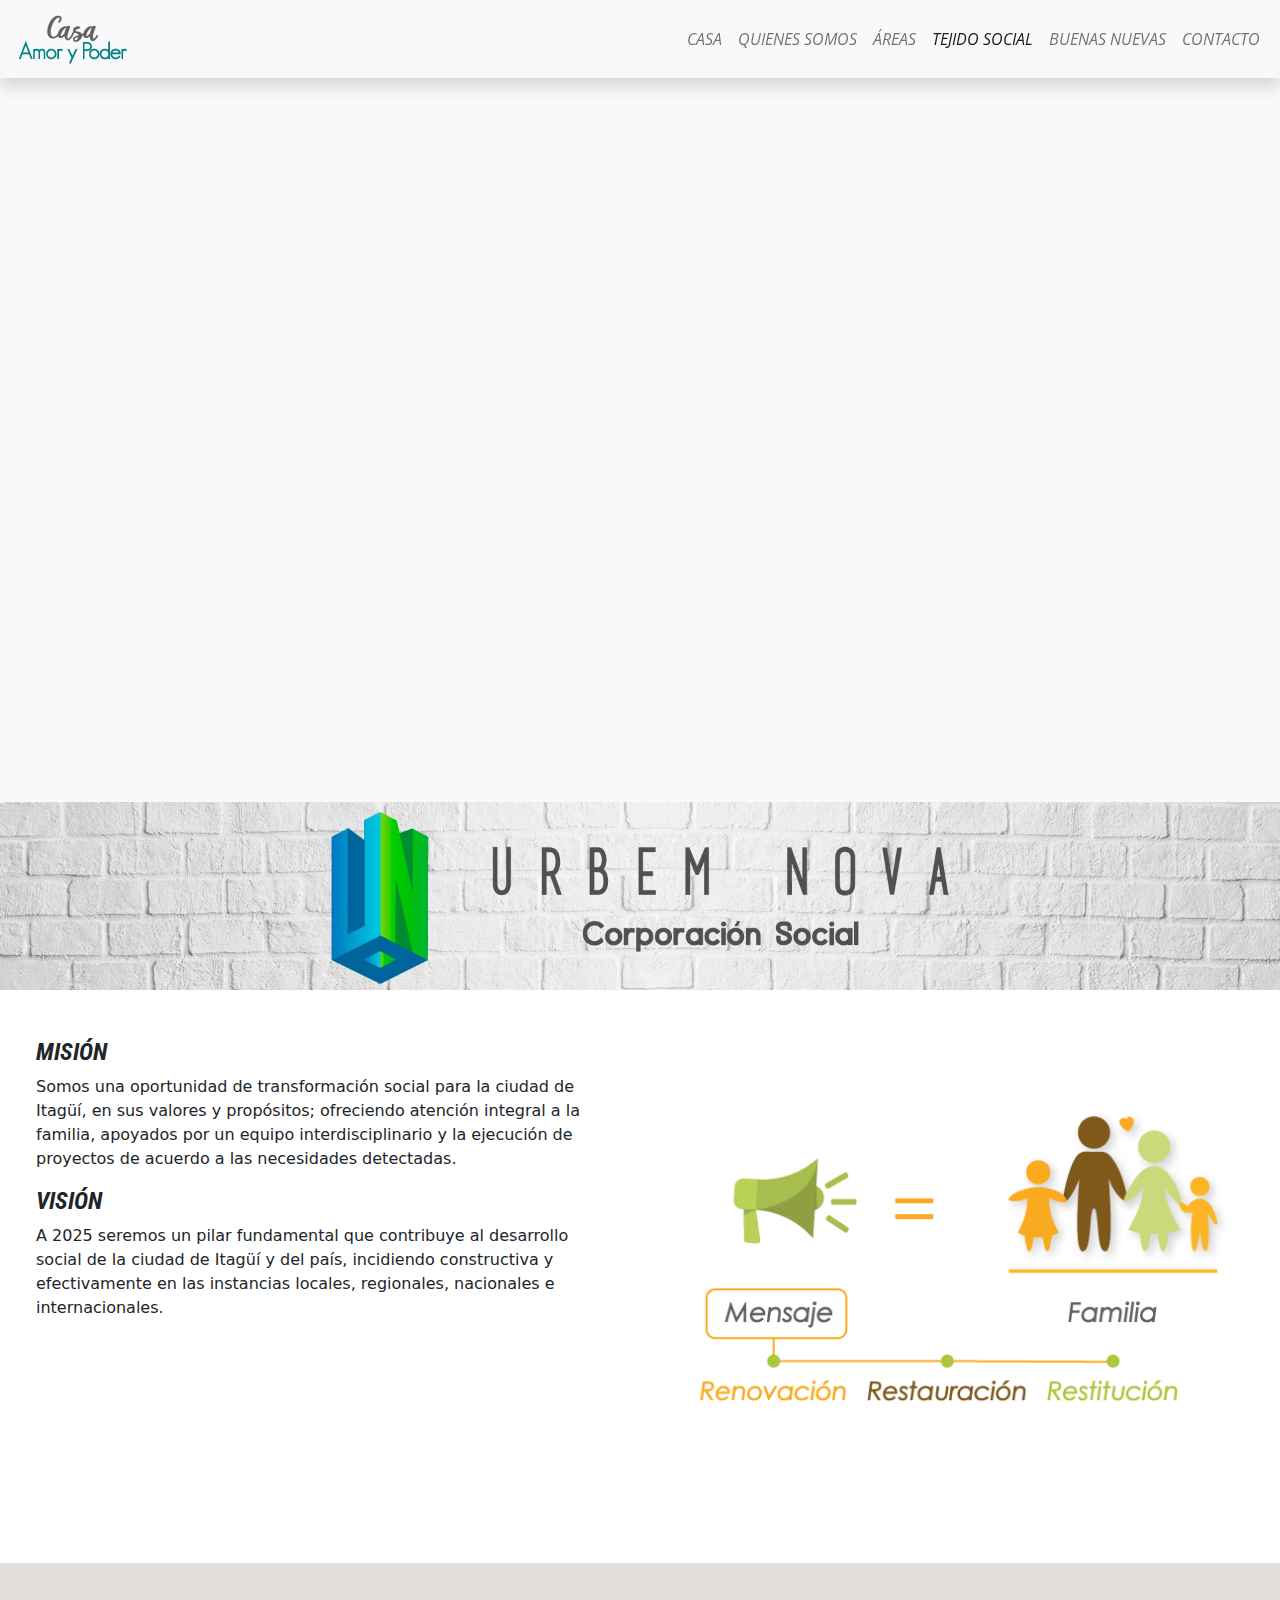
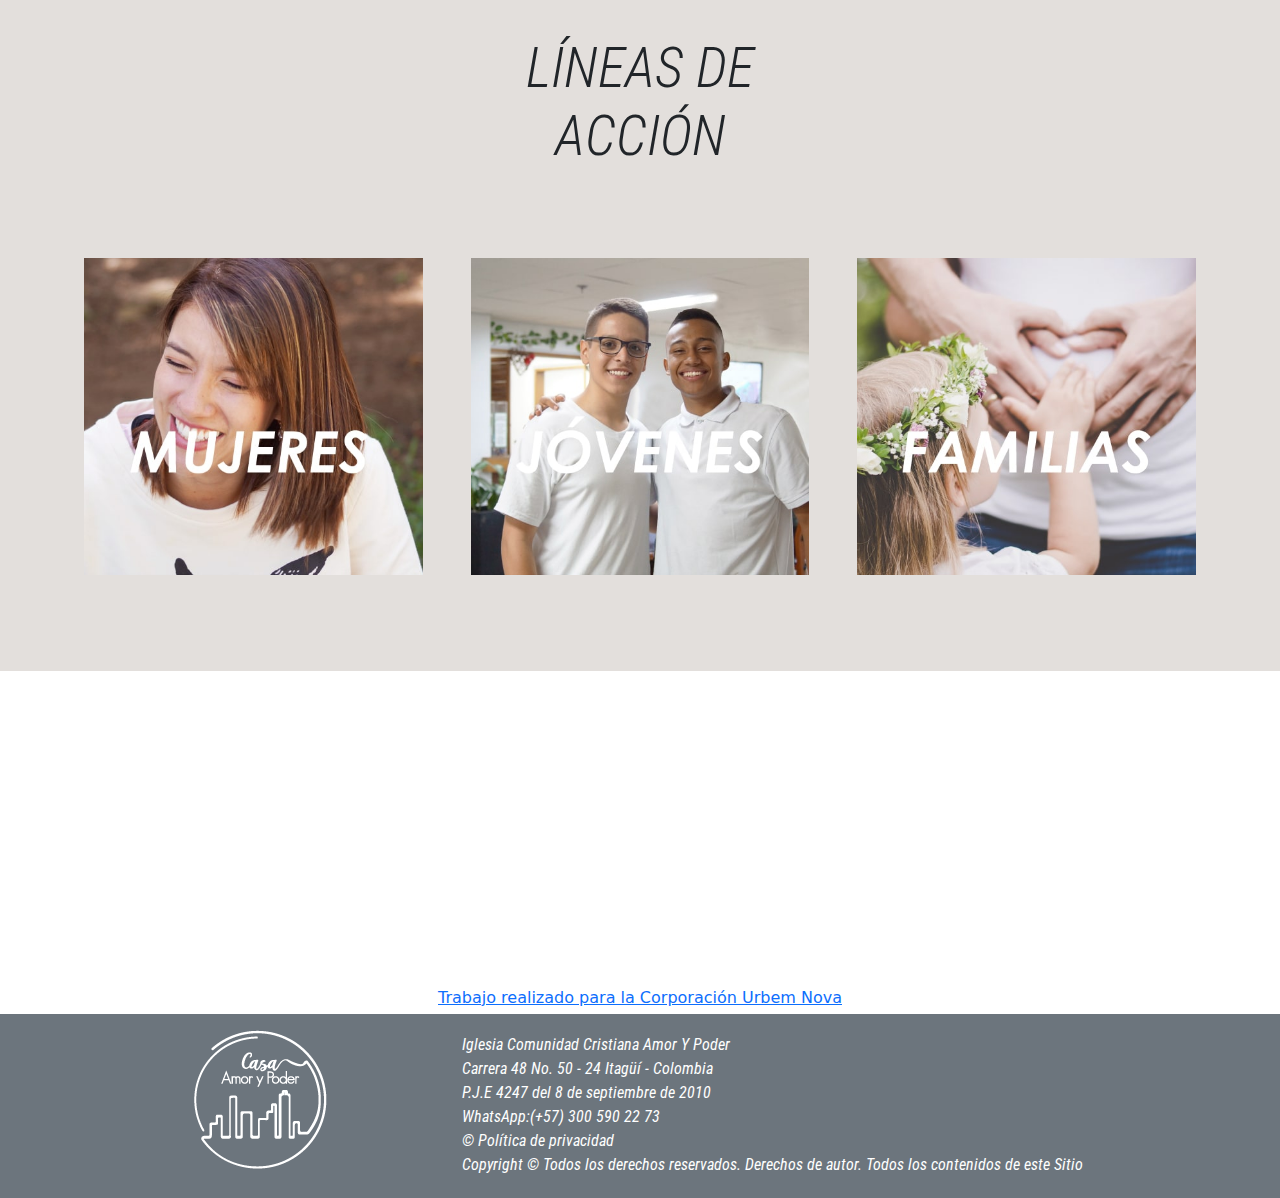
<file: tejido_social.html>
<!doctype html>
<html>
<head>
	<meta charset="utf-8">
	<meta name="viewport" content="width=device-width, initial-scale=1">
<title>Tejido social</title>
    <!-- Bootstrap -->
	<link href="css/extra.css" rel="stylesheet">
	<link href="css/bootstrap-5.0.0-beta2-dist/css/bootstrap.css" rel="stylesheet">
	
	  <!-----------------icono en pestaña----------------------------->
	<link rel="apple-touch-icon" sizes="180x180" href="img/favicon_io/apple-touch-icon.png">
	<link rel="icon" type="image/png" sizes="32x32" href="img/favicon_io/favicon-32x32.png">
	<link rel="icon" type="image/png" sizes="16x16" href="img/favicon_io/favicon-16x16.png">
	<link rel="manifest" href="img/favicon_io/site.webmanifest">
	
		 <!-----------------fuentes del proyecto----------------------------->
	<link rel="preconnect" href="https://fonts.gstatic.com">
	  <!-----------------fuentes Roboto para titulos----------------------------->
	<link href="https://fonts.googleapis.com/css2?family=Roboto+Condensed:ital,wght@0,300;0,400;0,700;1,300;1,400;1,700&display=swap" rel="stylesheet">
	  <!-----------------fuentes Open Sans para textos----------------------------->
	<link href="https://fonts.googleapis.com/css2?family=Open+Sans:ital,wght@0,300;0,400;0,600;0,700;0,800;1,300;1,400;1,600;1,700&display=swap" rel="stylesheet">
	
	  <!-----------------icono en pestaña----------------------------->
	<link  rel="icon"   href="img/favicon.ico"/>
	
</head>
	
<body>
	
	<nav class="navbar navbar-expand-sm navbar-light bg-light sticky-top shadow">
	  <div class="container-fluid">
		<a class="navbar-brand" href="index.html">
		  <img src="img/Logo_nav.png" alt="Casa Amor y Poder">
		</a>
		  
		<button class="navbar-toggler" type="button" data-bs-toggle="collapse" data-bs-target="#navbarNav" aria-controls="navbarNav" aria-expanded="false" aria-label="Toggle navigation">
		  <span class="navbar-toggler-icon"></span>
		</button>
		<div class="collapse navbar-collapse justify-content-end text-center textos_italica" id="navbarNav">
		  <ul class="navbar-nav">
			<li class="nav-item">
			  <a class="nav-link" aria-current="page" href="index.html">CASA</a>
			</li>
			<li class="nav-item">
			  <a class="nav-link" href="Quienes_somos.html">QUIENES SOMOS</a>
			</li>
			<li class="nav-item">
			  <a class="nav-link" href="Areas.html">ÁREAS</a>
			</li>
			<li class="nav-item">
			  <a class="nav-link active" href="tejido_social.html">TEJIDO SOCIAL</a>
			</li>
			<li class="nav-item">
			  <a class="nav-link" href="buenas_nuevas.html">BUENAS NUEVAS</a>
			</li>
			<li class="nav-item">
			  <a class="nav-link" href="CyR.html">CONTACTO</a>
			</li>
			<!--<li class="nav-item">
			  <a class="nav-link disabled" href="#" tabindex="-1" aria-disabled="true">Deshabilitado</a>
			</li>-->
		  </ul>
		</div>  
	  </div>
	</nav>
	
	<div class="container-fluid bg-light">
		<div class="container p-4"></div>
		<div class="ratio ratio-16x9 container">
		  <iframe src="https://www.youtube.com/embed/sb5BrjdJ-io" title="YouTube video" allowfullscreen></iframe>
		</div>
		<div class="container p-4"></div>
	</div>	
	
	
	<div>
	    <img src="img/Tejido_S/Baner.jpg" class="img-fluid" alt="Trasformando_Ciudades">
	</div>
	
	<div class="p-4 container-fluid">
		  <div class="row justify-content-center text-break">
			<div class="col-md-6 p-4">
				<p class="titulo h4"><em><strong>MISIÓN</strong></em></p>
				<p>Somos una oportunidad de transformación social para la ciudad de Itagüí, en sus valores y propósitos; ofreciendo atención integral a la familia, apoyados por un equipo interdisciplinario y la ejecución de proyectos de acuerdo a las necesidades detectadas.</p>
				
			  <p class="titulo h4"><em><strong>VISIÓN</strong></em></p>
				<p>A 2025 seremos un pilar fundamental que contribuye al desarrollo social de la ciudad de Itagüí y del país, incidiendo constructiva y efectivamente en las instancias locales, regionales, nacionales e internacionales.</p>				
			</div>
			<div class="col-md-6 p-4">
				<img src="img/Tejido_S/2.-icono-familias.png" class="img-fluid" alt="Imagen">
			</div>
		  </div>
	  </div>
	
	<div class="container-fluid p-5" style="background-color: #E3DFDC">
		<div class="container-sm col-md-4 p-4 text-center">
			<p class="titulo display-4"><em>LÍNEAS DE ACCIÓN</em></p>
		</div>
		<div class="row p-4 text-center">
			<div class="col-md-4 p-4">
				<img src="img/Tejido_S/3.-Mujeres.jpg" class="img-fluid" alt="Mujeres">
			</div>
			<div class="col-md-4 p-4">
				<img src="img/Tejido_S/4.-jOVENES.jpg" class="img-fluid" alt="Jovenes">
			</div>
			<div class="col-md-4 p-4">
				<img src="img/Tejido_S/5.-Familias.jpg" class="img-fluid" alt="Familias">
			</div>
		</div>
	</div>
	
	<div class="container">
		
		<div style="text-align:center;">
			<iframe src="//v.calameo.com/?bkcode=0049346112fcbdbde4400&mode=mini" width="480" height="300" frameborder="0" scrolling="no" allowtransparency allowfullscreen style="margin:0 auto;"></iframe>
			<div style="margin:8px 0px 4px;">
				<a href="https://www.calameo.com/books/0049346112fcbdbde4400" target="_blank" rel="nofollow noopener noreferrer">Trabajo realizado para la Corporación Urbem Nova</a>
			</div>
		</div>
	
	</div>
	
	
	  <footer class="bg-secondary">
		  <div class="container justify-content-center">
		    <div class="row align-items-center ">
				<div class="col">
				  <img src="img/Logo_blanco.png" class="rounded mx-auto d-block" alt="Logo_blanco"><br>
				</div>
				<div class="col-md-8 justify-content-start">
					<p class="titulo">
					Iglesia Comunidad Cristiana Amor Y Poder<br>
				  	Carrera 48 No. 50 - 24 Itagüí - Colombia<br>
				  	P.J.E 4247 del 8 de septiembre de 2010<br>
					WhatsApp:(+57) 300 590 22 73<br>
					© Política de privacidad<br>
					Copyright © Todos los derechos reservados. Derechos de autor. Todos los contenidos de este Sitio </p>
				</div>
			 </div>
		  </div>
	  </footer>
	
<!-- Optional JavaScript; choose one of the two! -->

    <!-- Option 1: Bootstrap Bundle with Popper -->
    <script src="https://cdn.jsdelivr.net/npm/bootstrap@5.0.0-beta1/dist/js/bootstrap.bundle.min.js" integrity="sha384-ygbV9kiqUc6oa4msXn9868pTtWMgiQaeYH7/t7LECLbyPA2x65Kgf80OJFdroafW" crossorigin="anonymous"></script>
</body>
</html>
</file>
<file: css/extra.css>
@charset "utf-8";
/* CSS Document */

body{
	font-family: 'Open Sans', sans-serif;
}

.titulo {
    font-family: 'Roboto Condensed';
    font-style: italic;
}

.textos {
	font-family: 'Open Sans', sans-serif; 
	font-style: normal;
}

.textos_italica {
	font-family: 'Open Sans', sans-serif; 
	font-style: italic;
	font: lighter;
}


.fondoAzul {
	background-color: aqua;
}

.fondoGris {
	background-color:#E3DFDC;
}

footer {
	padding-top: 10px;
	background: #6C757D;
}

footer p {
	margin-top: 5px;
	color: white;
	font-family: 'Roboto Condensed'; 
	font-style: italic;
}
</file>
